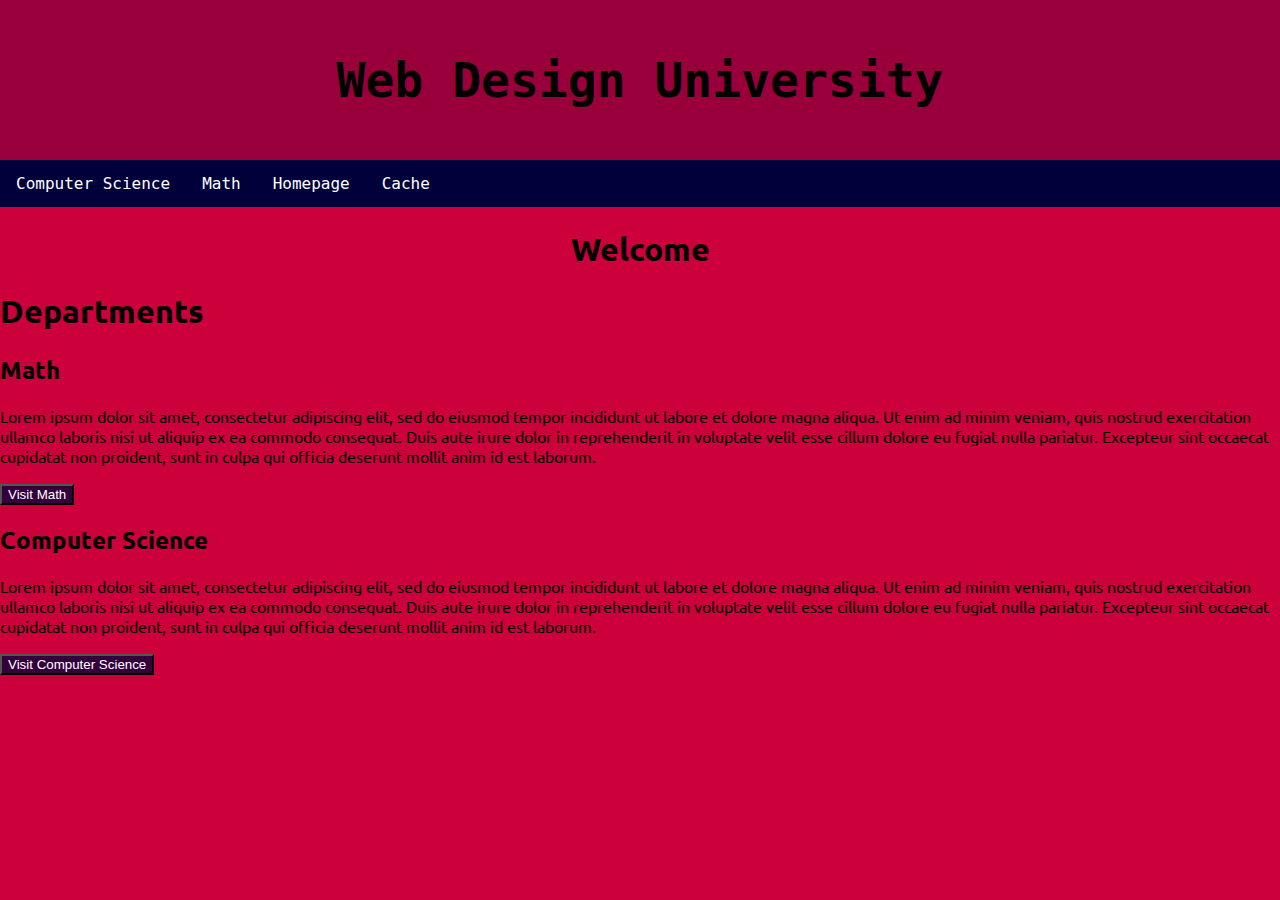
<file: q2/www/index.html>
<!DOCTYPE html>
<html lang="en" dir="ltr">
  <head>
    <meta charset="utf-8">
  <link rel="stylesheet" href="css/design.css">
      <link rel="stylesheet" href="css/styles.css">
    <title>Homepage</title>
    <link rel="icon" href="img/favicon.png">
    <script type="text/javascript" src="//downloads.mailchimp.com/js/signup-forms/popup/unique-methods/embed.js" data-dojo-config="usePlainJson: true, isDebug: false"></script>
    <script type="text/javascript">window.dojoRequire(["mojo/signup-forms/Loader"], function(L) { L.start({"baseUrl":"mc.us20.list-manage.com","uuid":"6e8ddc6bb0a297963fdf32835","lid":"e6f40e1cd6","uniqueMethods":true}) })</script>
  </head>

<body>
<div class="header">
  <h1>Web Design University</h1>
</div>
  <div class="navbar">
    <div class="dropdown">
      <button class="dropbtn">Computer Science</button>
      <div class="dropdown-content">
        <a href="computer_science/computer_science_overview.html">Overview</a>
        <a href="computer_science/machine_learning.html">Machine Learning</a>
        <a href="computer_science/web_design.html">Web Design</a>
      </div>
    </div>
    <div class="dropdown">
      <button class="dropbtn">Math
      </button>
      <div class="dropdown-content">
            <a href="math/math_overview.html">Overview</a>
        <a href="math/statistics.html">Statistics</a>
        <a href="math/calculus.html">Calculus</a>
      </div>
    </div>
    <a href="index.html">Homepage</a>
    <a href="cache.html">Cache</a>
  </div>
    <div class="cp202-a1-ubuntu">
  <h1 style="text-align:center;"> Welcome <br></h1>
  <h1>    Departments </h1>
  
    <h2> Math </h2>
    <p> Lorem ipsum dolor sit amet, consectetur adipiscing elit, sed do eiusmod tempor incididunt ut labore et dolore magna aliqua. Ut enim ad minim veniam,
        quis nostrud exercitation ullamco laboris nisi ut aliquip ex ea commodo consequat. Duis aute irure dolor in reprehenderit in voluptate velit esse cillum
        dolore eu fugiat nulla pariatur. Excepteur sint occaecat cupidatat non proident, sunt in culpa qui officia deserunt mollit anim id est laborum.
</p>
    <input class="button" type="button" value="Visit Math" onclick="window.location.href='math/math_overview.html'"/> <br>
        <h2> Computer Science </h2>
    <p> Lorem ipsum dolor sit amet, consectetur adipiscing elit, sed do eiusmod tempor incididunt ut labore et dolore magna aliqua. Ut enim ad minim veniam, quis
        nostrud exercitation ullamco laboris nisi ut aliquip ex ea commodo consequat. Duis aute irure dolor in reprehenderit in voluptate velit esse cillum dolore
        eu fugiat nulla pariatur. Excepteur sint occaecat cupidatat non proident, sunt in culpa qui officia deserunt mollit anim id est laborum.
</p>
    <input type="button" value="Visit Computer Science" onclick="window.location.href='computer_science/computer_science_overview.html'"style="background-color:#33003b; color:#FFFFFF;"/>

</div>

  </body>
</html>
</file>
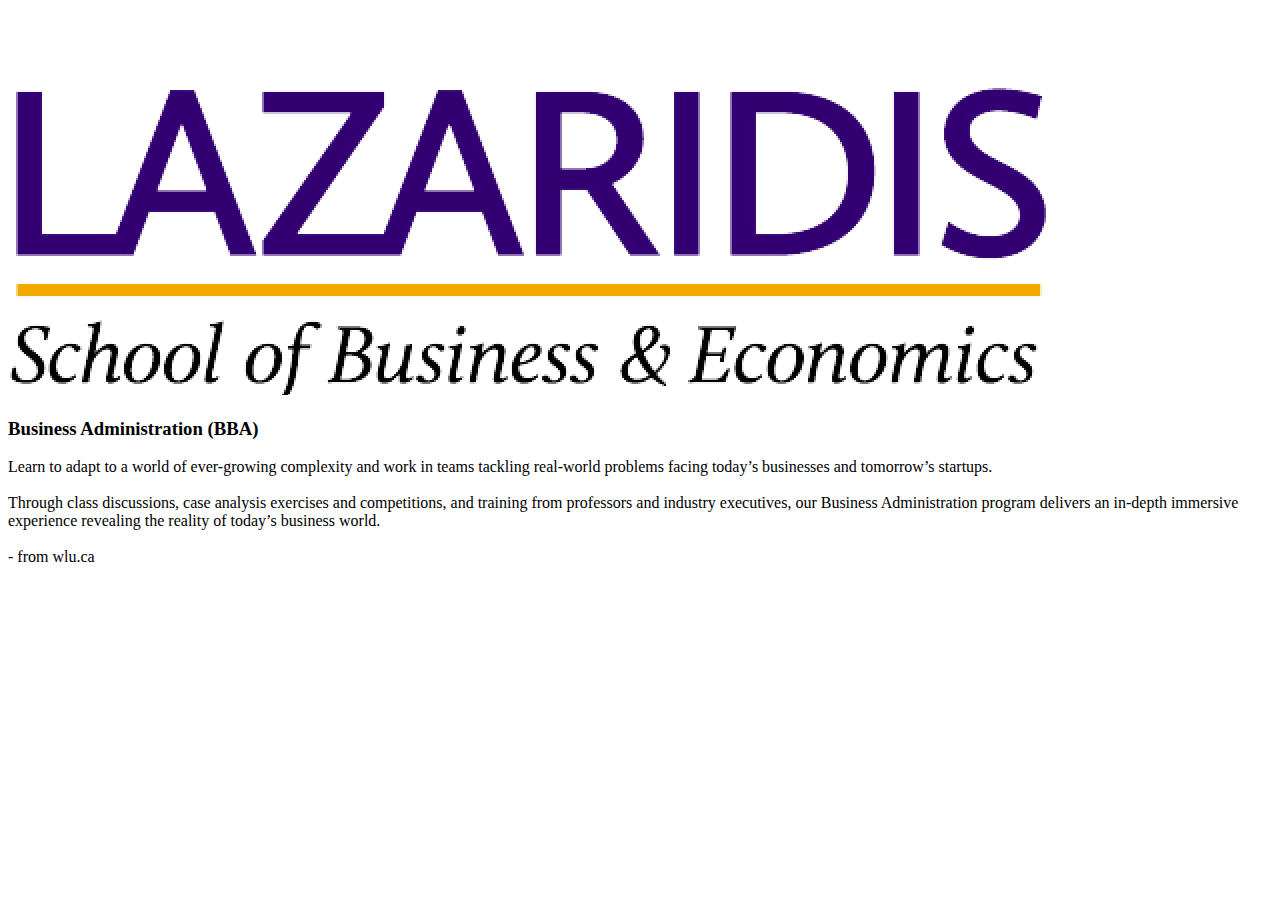
<file: q3/www/index.html>
<!doctype html>
<html>
<head>
	<meta charset="utf-8">
	<meta name="viewport" content="width=device-width, initial-scale=1.0, maximum-scale=1.0, user-scalable=no">
	<title>WLU - CP202</title>

	<link rel="stylesheet" href="http://wlu-cp202.appspot.com/reveal.js/css/reset.css">
	<link rel="stylesheet" href="http://wlu-cp202.appspot.com/reveal.js/css/reveal.css">
	<link rel="stylesheet" href="http://wlu-cp202.appspot.com/reveal.js/css/theme/moon.css">
	<link rel="stylesheet" href="http://wlu-cp202.appspot.com/css/mystyle.css">
	<link rel="stylesheet" href="http://maxcdn.bootstrapcdn.com/font-awesome/4.3.0/css/font-awesome.min.css">
</head>

<body>
	<div class="reveal">
		<div class="slides">
			<section data-background="white">
			     <img src="img/bba_logo.png" alt="Lazaridis Logo">
			</section>

			<section>
				<h3>Business Administration (BBA)</h3>
        <p> Learn to adapt to a world of ever-growing complexity and work in teams tackling real-world problems facing today’s businesses and tomorrow’s startups.
          <br> <br> Through class discussions, case analysis exercises and competitions, and training from professors and industry executives, our Business Administration program delivers an in-depth immersive experience revealing the reality of today’s business world.
          <br> <br> - from wlu.ca
        </p>
      </section>

			<section  data-background-video="videos/bba_movie.mp4">
			</section>
		</div>
	</div>

	<script src="http://wlu-cp202.appspot.com/reveal.js/js/reveal.js"></script>
	<script>
		// More info about config & dependencies:
		// - https://github.com/hakimel/reveal.js#configuration
		// - https://github.com/hakimel/reveal.js#dependencies
		Reveal.initialize({
			width: 1024,
			height: 768,
			// Factor of the display size that should remain empty around the content
			margin: 0.1,
			// Bounds for smallest/largest possible scale to apply to content
			minScale: 0.2,
			maxScale: 1.5,
			/*
							width: "100%",
							height: "100%",
							margin: 0,
							minScale: 1,
							maxScale: 1, */
			// Display presentation control arrows
			controls: true,
			// Help the user learn the controls by providing hints, for example by
			// bouncing the down arrow when they first encounter a vertical slide
			controlsTutorial: true,
			// Determines where controls appear, "edges" or "bottom-right"
			controlsLayout: 'bottom-right',
			// Visibility rule for backwards navigation arrows; "faded", "hidden"
			// or "visible"
			controlsBackArrows: 'faded',
			// Display a presentation progress bar
			progress: true,
			// Display the page number of the current slide
			slideNumber: false,
			// Add the current slide number to the URL hash so that reloading the
			// page/copying the URL will return you to the same slide
			hash: true,
			// Push each slide change to the browser history. Implies `hash: true`
			history: false,
			// Enable keyboard shortcuts for navigation
			keyboard: true,
			// Enable the slide overview mode
			overview: true,
			// Vertical centering of slides
			center: true,
			// Enables touch navigation on devices with touch input
			touch: true,
			// Loop the presentation
			loop: false,
			// Change the presentation direction to be RTL
			rtl: false,
			// See https://github.com/hakimel/reveal.js/#navigation-mode
			navigationMode: 'default',
			// Randomizes the order of slides each time the presentation loads
			shuffle: false,
			// Turns fragments on and off globally
			fragments: true,
			// Flags whether to include the current fragment in the URL,
			// so that reloading brings you to the same fragment position
			fragmentInURL: false,
			// Flags if the presentation is running in an embedded mode,
			// i.e. contained within a limited portion of the screen
			embedded: false,
			// Flags if we should show a help overlay when the questionmark
			// key is pressed
			help: true,
			// Flags if speaker notes should be visible to all viewers
			showNotes: false,
			// Global override for autoplaying embedded media (video/audio/iframe)
			// - null: Media will only autoplay if data-autoplay is present
			// - true: All media will autoplay, regardless of individual setting
			// - false: No media will autoplay, regardless of individual setting
			autoPlayMedia: null,
			// Global override for preloading lazy-loaded iframes
			// - null: Iframes with data-src AND data-preload will be loaded when within
			//   the viewDistance, iframes with only data-src will be loaded when visible
			// - true: All iframes with data-src will be loaded when within the viewDistance
			// - false: All iframes with data-src will be loaded only when visible
			preloadIframes: null,
			// Number of milliseconds between automatically proceeding to the
			// next slide, disabled when set to 0, this value can be overwritten
			// by using a data-autoslide attribute on your slides
			autoSlide: 0,
			// Stop auto-sliding after user input
			autoSlideStoppable: true,
			// Use this method for navigation when auto-sliding
			autoSlideMethod: Reveal.navigateNext,
			// Specify the average time in seconds that you think you will spend
			// presenting each slide. This is used to show a pacing timer in the
			// speaker view
			defaultTiming: 120,
			// Enable slide navigation via mouse wheel
			mouseWheel: false,
			// Hide cursor if inactive
			hideInactiveCursor: true,
			// Time before the cursor is hidden (in ms)
			hideCursorTime: 5000,
			// Hides the address bar on mobile devices
			hideAddressBar: true,
			// Opens links in an iframe preview overlay
			// Add `data-preview-link` and `data-preview-link="false"` to customise each link
			// individually
			previewLinks: false,
			// Transition style
			transition: 'slide', // none/fade/slide/convex/concave/zoom
			// Transition speed
			transitionSpeed: 'slow', // default/fast/slow
			// Transition style for full page slide backgrounds
			backgroundTransition: 'fade', // none/fade/slide/convex/concave/zoom
			// Number of slides away from the current that are visible
			viewDistance: 3,
			// Parallax background image
			parallaxBackgroundImage: '', // 'https://s3.amazonaws.com/hakim-static/reveal-js/reveal-parallax-1.jpg',
			// Parallax background size
			parallaxBackgroundSize: '', // '2100px 900px',
			// Number of pixels to move the parallax background per slide
			// - Calculated automatically unless specified
			// - Set to 0 to disable movement along an axis
			parallaxBackgroundHorizontal: 400,
			parallaxBackgroundVertical: null,
			// The display mode that will be used to show slides
			display: 'block',
			dependencies: [{
					// src: 'http://wlu-cp202.appspot.com/reveal.js/plugin/markdown/marked.js' // uncomment for bonus
				},
				{
					// src: 'http://wlu-cp202.appspot.com/reveal.js/plugin/markdown/markdown.js' // uncomment for bonus
				},
				{
					src: 'http://wlu-cp202.appspot.com/reveal.js/plugin/notes/notes.js',
					async: true
				},
				{
					src: 'http://wlu-cp202.appspot.com/reveal.js/plugin/highlight/highlight.js',
					async: true
				}
			]
		});
	</script>
</body>

</html>
</file>
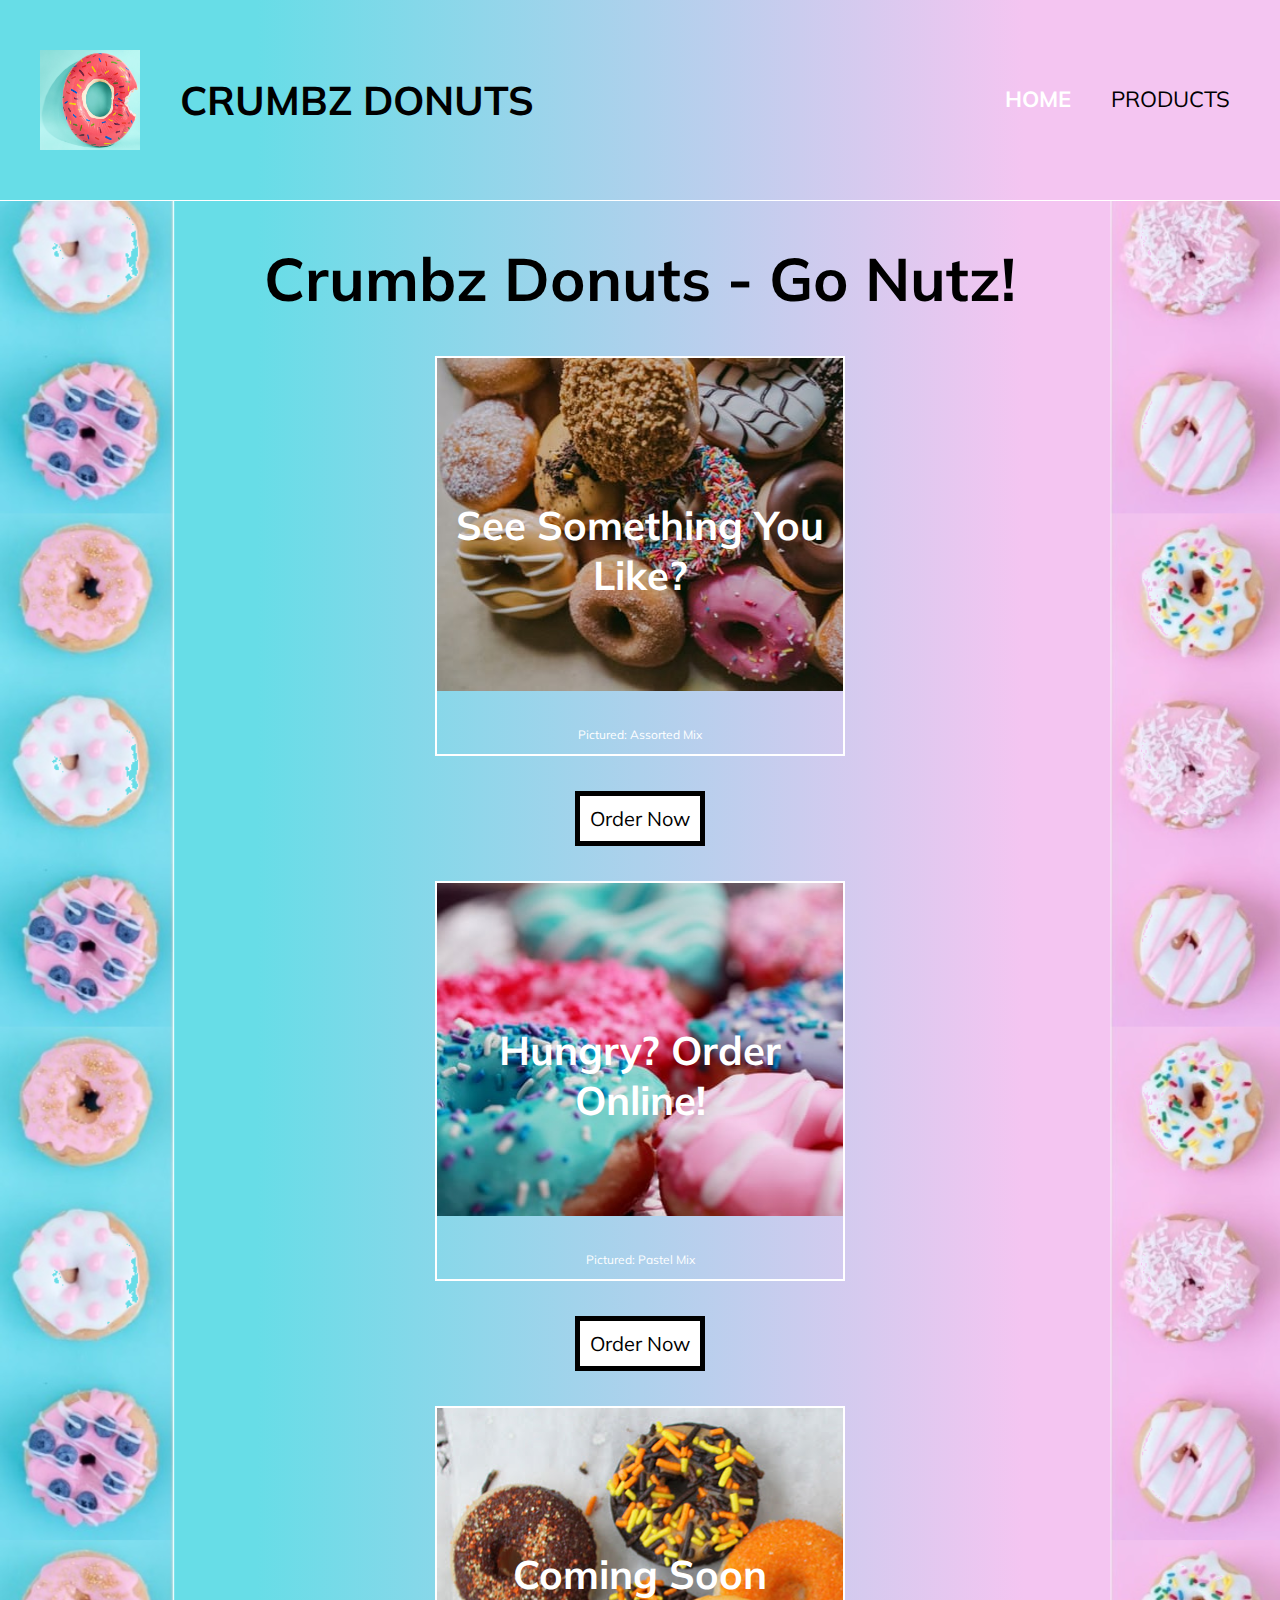
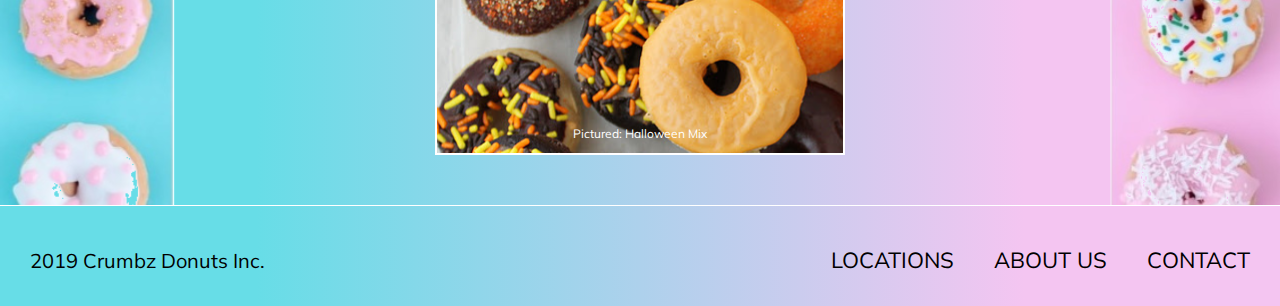
<file: q4/www/index.html>
<!DOCTYPE html>
<html lang="en" dir="ltr">
  <head>
    <link href="https://fonts.googleapis.com/css?family=Muli:400,700&display=swap" rel="stylesheet">
    <meta charset="utf-8">
    <meta name="viewport" content="width=device-width, initial-scale=1.0">
    <title>Crumbz Donuts | Go Nutz!</title>
    <link rel="stylesheet" href="css/design.css">
    <link rel="icon" href="img/logo.jpg">
  </head>
  <body>

    <header>
      <div class="container">
        <div>
          <img class="logo" src="img/logo.jpg" alt="Logo">
          <h1 class="crumbz">Crumbz Donuts</h1>
        </div>
        <nav>
          <ul class="container">
            <li class="active"><a href="index.html">Home</a></li>
            <li><a href="products/index.html">Products</a></li>
          </ul>
        </nav>
      </div>
    </header>

    <section class="title">
      <h1> Crumbz Donuts - Go Nutz! </h1>
    </section>

    <section class="showcase">
      <div class="container-one">
        <h1> See Something You Like? </h1>
        <p>Pictured: Assorted Mix</p>
      </div>
      <div class="buy-button">
          <a class=".button" href="products/index.html">Order Now</a>
      </div>
      <div class="container-two">
        <h1>Hungry? Order Online!</h1>
        <p>Pictured: Pastel Mix</p>
      </div>
      <div class="buy-button">
          <a class=".button" href="products/index.html">Order Now</a>
      </div>
      <div class="container-three">
        <h1>Coming Soon</h1>
        <p>Pictured: Halloween Mix</p>
      </div>
    </section>

    <footer>
      <p>2019 Crumbz Donuts Inc.</p>
      <ul>
        <li><a href="temporary/index.html">Contact</a></li>
        <li><a href="temporary/index.html">About Us</a></li>
        <li><a href="temporary/index.html">Locations</a></li>
      </ul>
    </footer>

  </body>
</html>
</file>
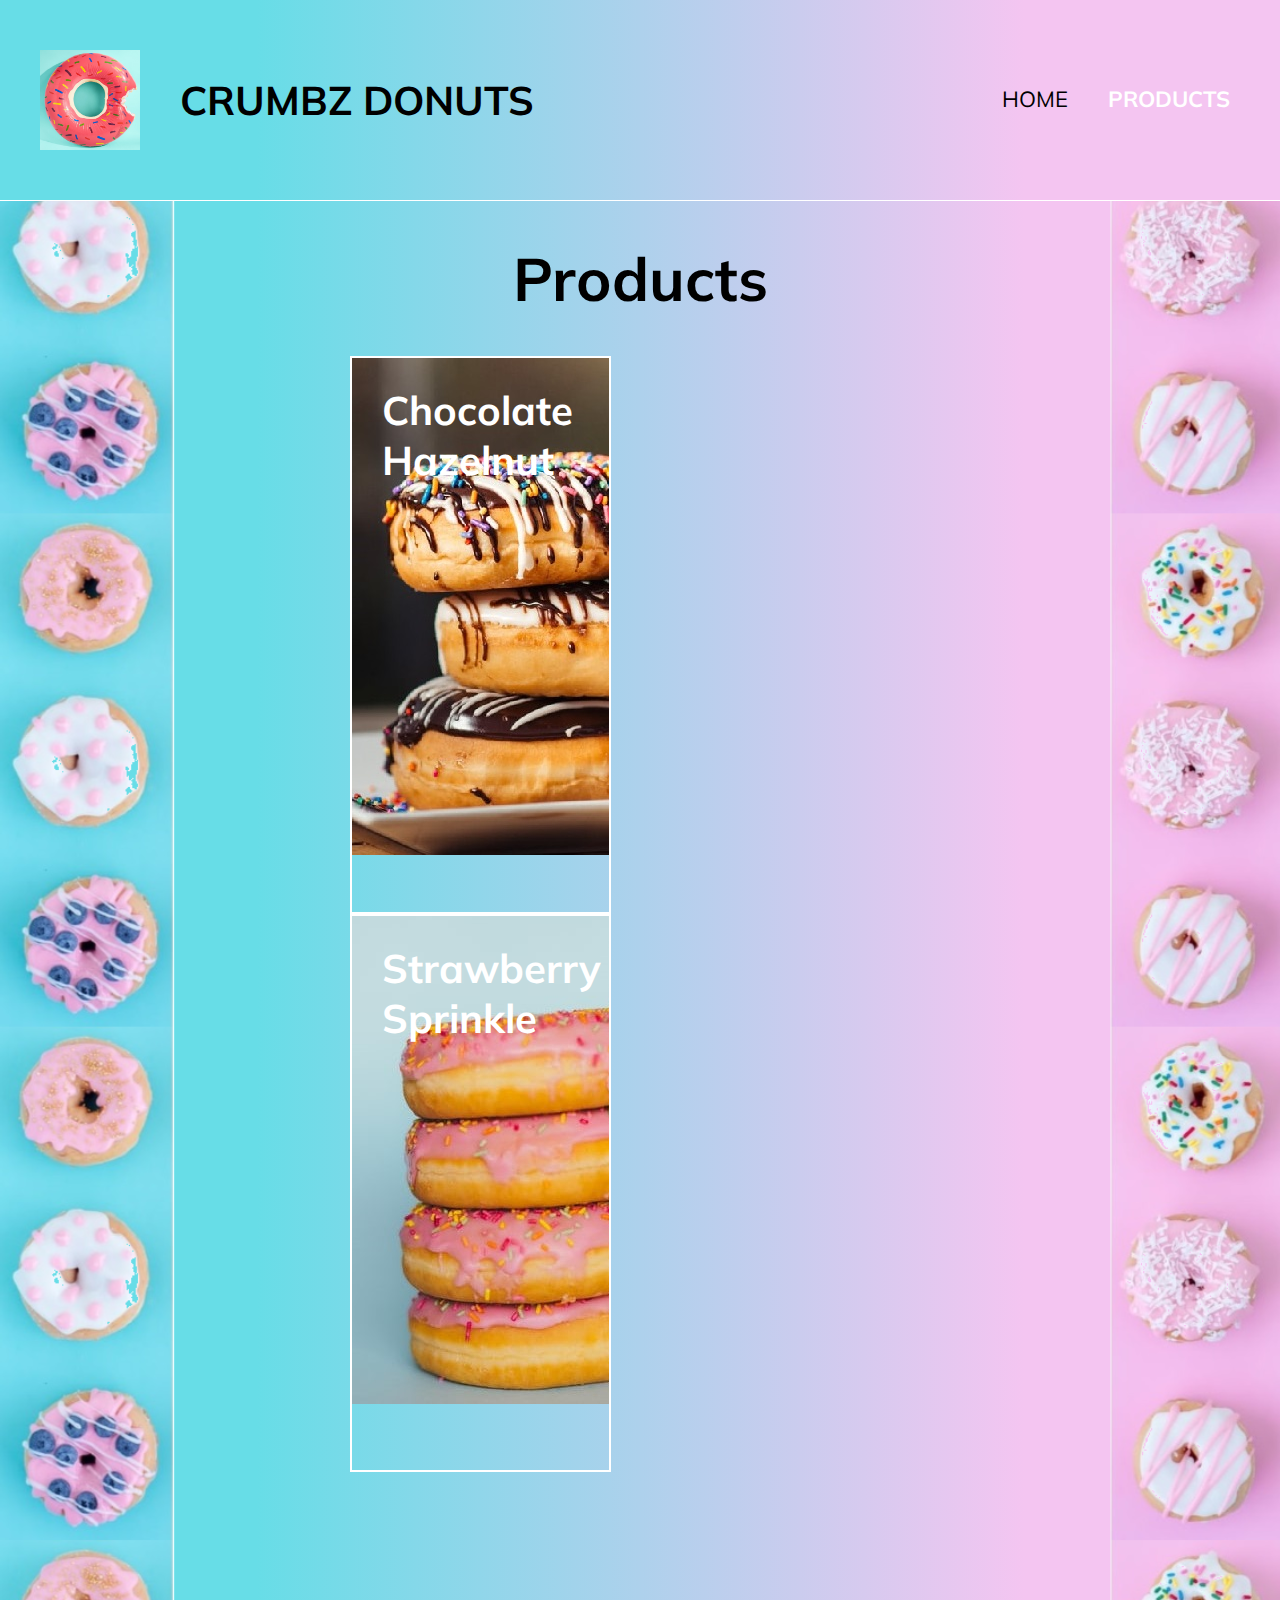
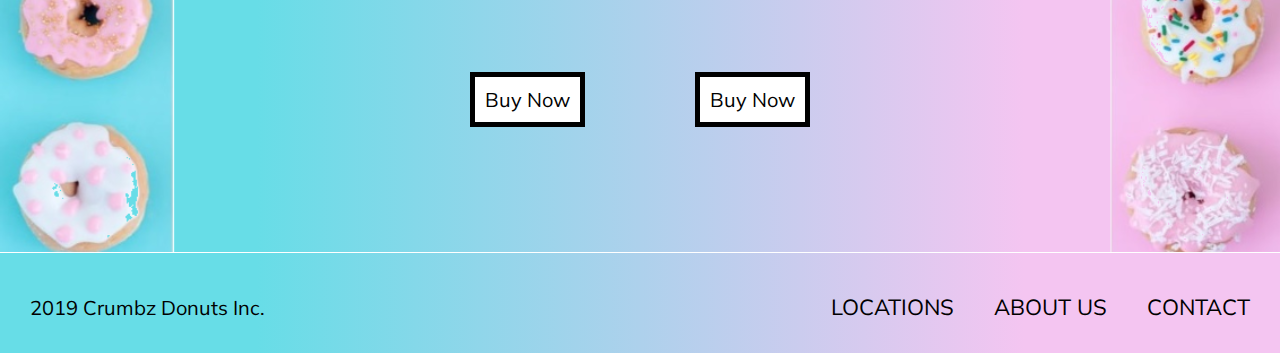
<file: q4/www/products/index.html>
<!DOCTYPE html>
<html lang="en" dir="ltr">
  <head>
    <link href="https://fonts.googleapis.com/css?family=Muli:400,700&display=swap" rel="stylesheet">
    <meta charset="utf-8">
    <meta name="viewport" content="width=device-width, initial-scale=1.0">
    <title>Crumbz Donuts | Products</title>
    <link rel="stylesheet" href="../css/design.css">
    <link rel="icon" href="img/logo.jpg">
  </head>
  <body>

    <header>
      <div class="container">
        <div>
          <img class="logo" src="img/logo.jpg" alt="Logo">
          <h1 class="crumbz">Crumbz Donuts</h1>
        </div>
        <nav>
          <ul>
            <li><a href="../index.html">Home</a></li>
            <li class="active"><a href="index.html">Products</a></li>
          </ul>
        </nav>
      </div>
    </header>

    <section class="title">
      <h1> Products </h1>
    </section>

    <section class="products">
      <div class="product-box-chocolate">
        <h1>Chocolate Hazelnut</h1>
      </div>
      <div class="product-box-strawberry">
        <h1>Strawberry Sprinkle</h1>
      </div>
    </section>

  <section class="buttons">
    <div class="buy-button">
        <a class="strawberry-button" href="strawberry/index.html">Buy Now</a>
    </div>
    <div class="buy-button">
        <a class="chocolate-button" href="chocolate/index.html">Buy Now</a>
    </div>
  </section>

    <footer class="product-foot">
      <p>2019 Crumbz Donuts Inc.</p>
      <ul>
        <li><a href="../temporary/index.html">Contact</a></li>
        <li><a href="../temporary/index.html">About Us</a></li>
        <li><a href="../temporary/index.html">Locations</a></li>
      </ul>
    </footer>

  </body>
</html>
</file>
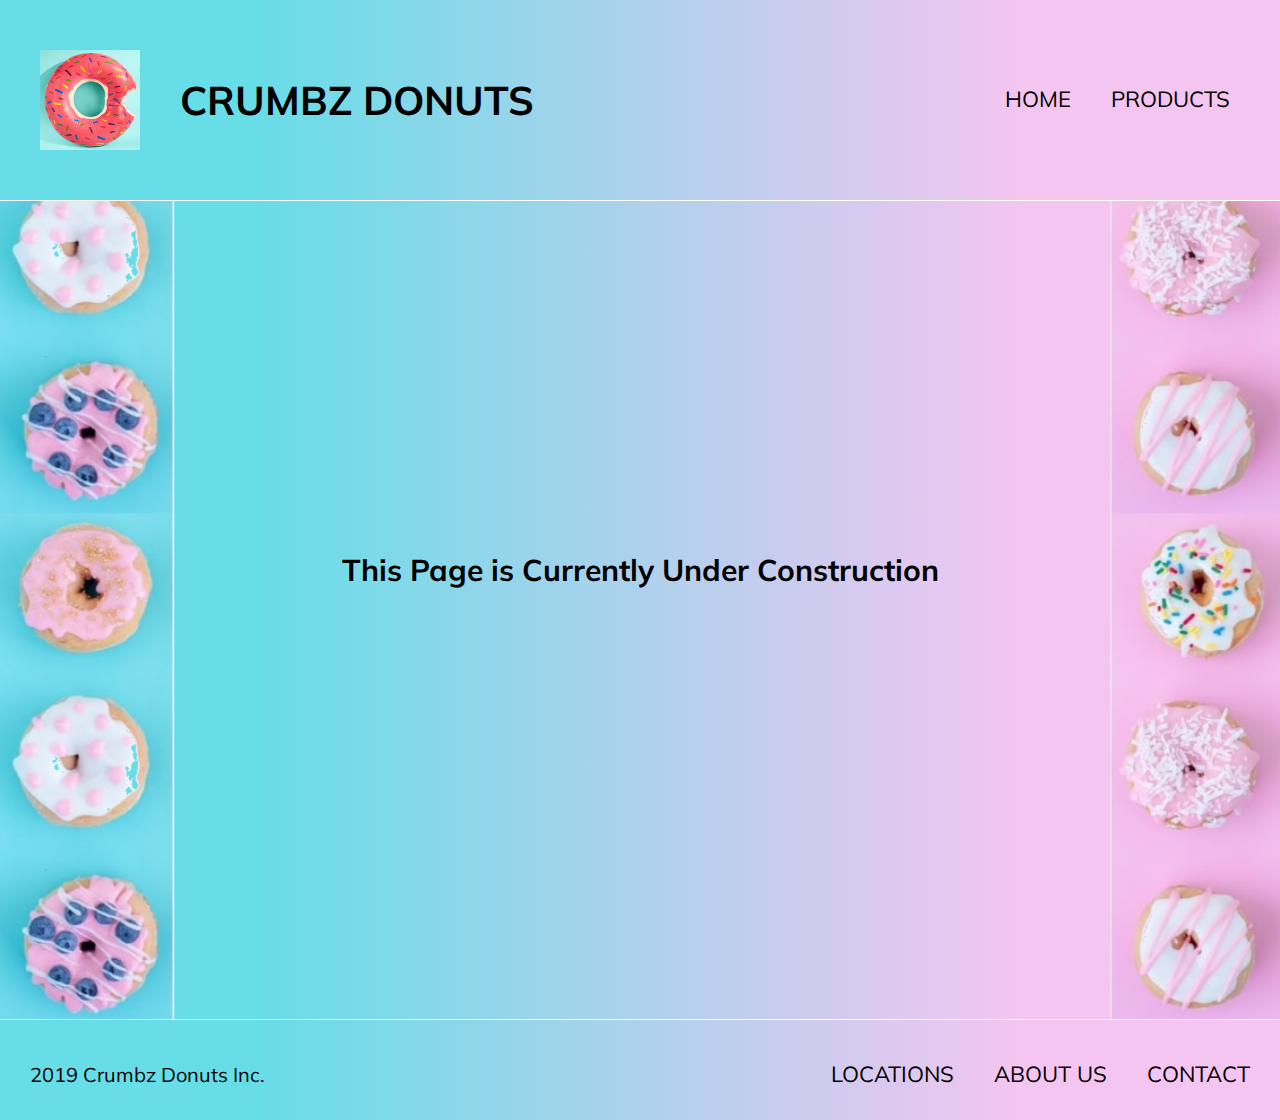
<file: q4/www/temporary/index.html>
<!DOCTYPE html>
<html lang="en" dir="ltr">
  <head>
    <link href="https://fonts.googleapis.com/css?family=Muli:400,700&display=swap" rel="stylesheet">
    <meta charset="utf-8">
    <meta name="viewport" content="width=device-width, initial-scale=1.0">
    <title>Crumbz Donuts | Under Construction</title>
    <link rel="stylesheet" href="../css/design.css">
    <link rel="icon" href="img/logo.jpg">
  </head>
  <body>

    <header>
      <div class="container">
        <div>
          <img class="logo" src="img/logo.jpg" alt="Logo">
          <h1 class="crumbz">Crumbz Donuts </h1>
        </div>
        <nav>
          <ul>
            <li><a href="../index.html">Home</a></li>
            <li><a href="../products/index.html">Products</a></li>
          </ul>
        </nav>
      </div>
    </header>

    <section class="under-construction">
      <h1 class="title"> This Page is Currently Under Construction </h1>
    </section>


    <footer class="temporary-foot">
      <p>2019 Crumbz Donuts Inc.</p>
      <ul>
        <li><a href="index.html">Contact</a></li>
        <li><a href="index.html">About Us</a></li>
        <li><a href="index.html">Locations</a></li>
      </ul>
    </footer>

  </body>
</html>
</file>
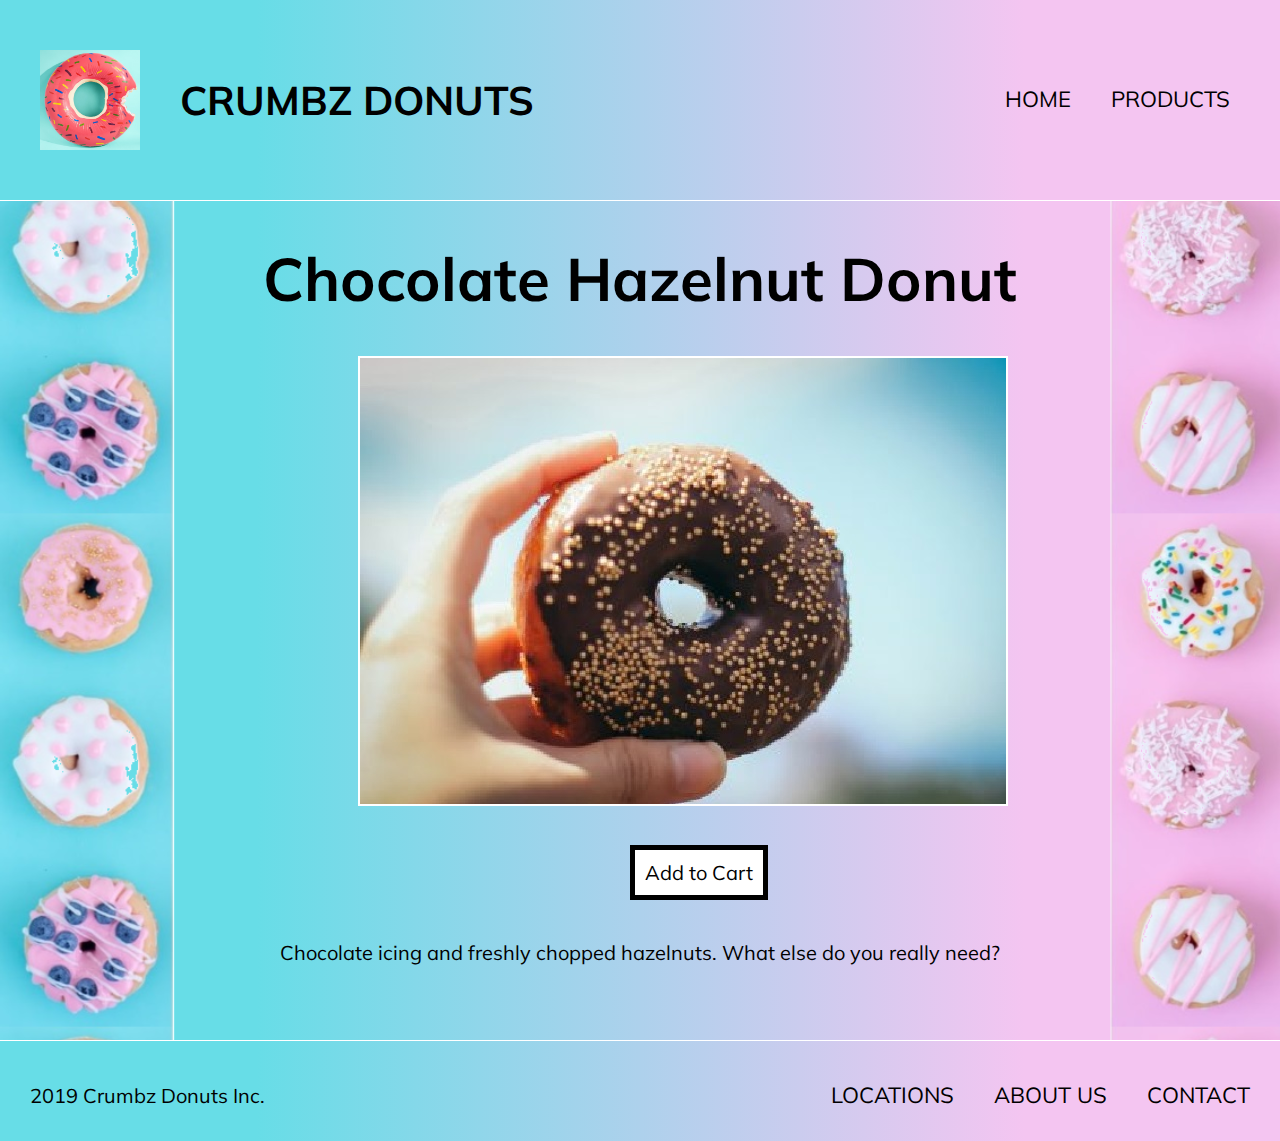
<file: q4/www/products/chocolate/index.html>
<!DOCTYPE html>
<html lang="en" dir="ltr">
  <head>
    <link href="https://fonts.googleapis.com/css?family=Muli:400,700&display=swap" rel="stylesheet">
    <meta charset="utf-8">
    <meta name="viewport" content="width=device-width, initial-scale=1.0">
    <title>Crumbz Donuts | Chocolate</title>
    <link rel="stylesheet" href="../../css/design.css">
    <link rel="icon" href="img/logo.jpg">
  </head>
  <body>


    <header>
      <div class="container">
        <div>
          <img class="logo" src="img/logo.jpg" alt="Logo">
          <h1 class="crumbz">Crumbz Donuts</h1>
        </div>
        <nav>
          <ul>
            <li><a href="../../index.html">Home</a></li>
            <li><a href="../index.html">Products</a></li>
          </ul>
        </nav>
      </div>
    </header>

    <section class="title">
      <h1>  Chocolate Hazelnut Donut </h1>
    </section>

    <section>
      <div class="chocolate-order">
      </div>
      <div class="chocolate-add">
          <a class="chocolate-buy-now" href="index.html">Add to Cart</a>
      </div>
    </section>

    <section class="description">
      <p> Chocolate icing and freshly chopped hazelnuts. What else do you really need? </p>
    </section>

    <footer class="chocolate-foot">
      <p>2019 Crumbz Donuts Inc.</p>
      <ul>
        <li><a href="../../temporary/index.html">Contact</a></li>
        <li><a href="../../temporary/index.html">About Us</a></li>
        <li><a href="../../temporary/index.html">Locations</a></li>
      </ul>
    </footer>

  </body>
</html>
</file>
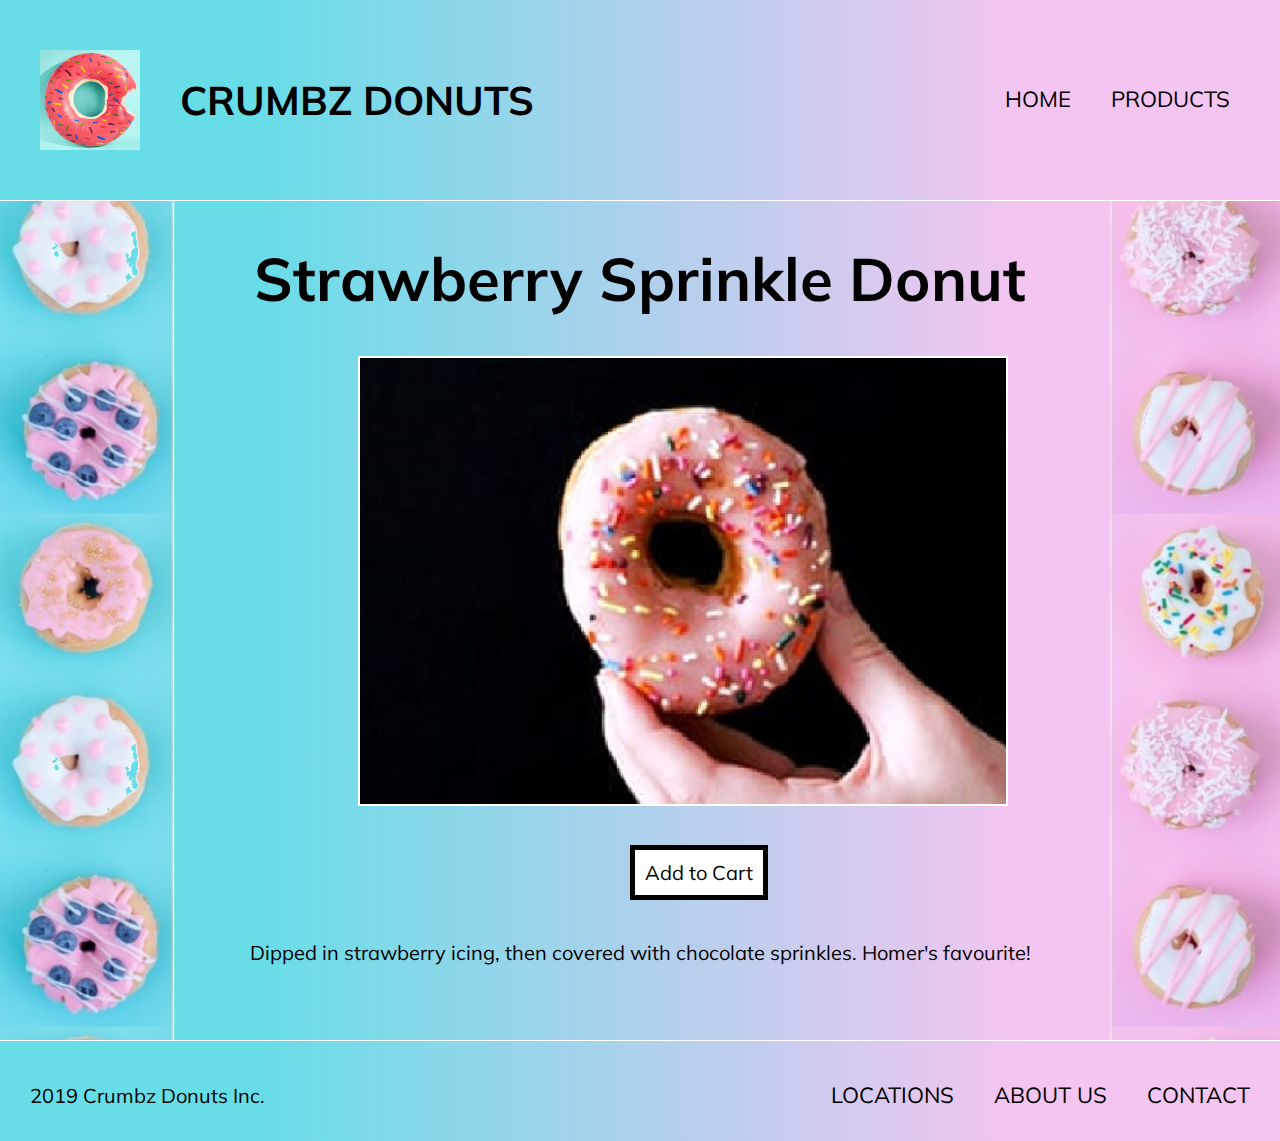
<file: q4/www/products/strawberry/index.html>
<!DOCTYPE html>
<html lang="en" dir="ltr">
  <head>
    <link href="https://fonts.googleapis.com/css?family=Muli:400,700&display=swap" rel="stylesheet">
    <meta charset="utf-8">
    <meta name="viewport" content="width=device-width, initial-scale=1.0">
    <title>Crumbz Donuts | Strawberry </title>
    <link rel="stylesheet" href="../../css/design.css">
    <link rel="icon" href="img/logo.jpg">
  </head>
  <body>

    <header>
      <div class="container">
        <div>
          <img class="logo" src="img/logo.jpg" alt="Logo">
          <h1 class="crumbz">Crumbz Donuts</h1>
        </div>
        <nav>
          <ul>
            <li><a href="../../index.html">Home</a></li>
            <li><a href="../index.html">Products</a></li>
          </ul>
        </nav>
      </div>
    </header>

    <section class="title">
      <h1>  Strawberry Sprinkle Donut </h1>
    </section>

    <section>
      <div class="strawberry-order">
      </div>
      <div class="strawberry-add">
          <a class="strawberry-buy-now" href="index.html">Add to Cart</a>
      </div>
    </section>

    <section class="description">
      <p> Dipped in strawberry icing, then covered with chocolate sprinkles. Homer's favourite! </p>
    </section>




    <footer class="strawberry-foot">
      <p>2019 Crumbz Donuts Inc.</p>
      <ul>
        <li><a href="../../temporary/index.html">Contact</a></li>
        <li><a href="../../temporary/index.html">About Us</a></li>
        <li><a href="../../temporary/index.html">Locations</a></li>
      </ul>
    </footer>

  </body>
</html>
</file>
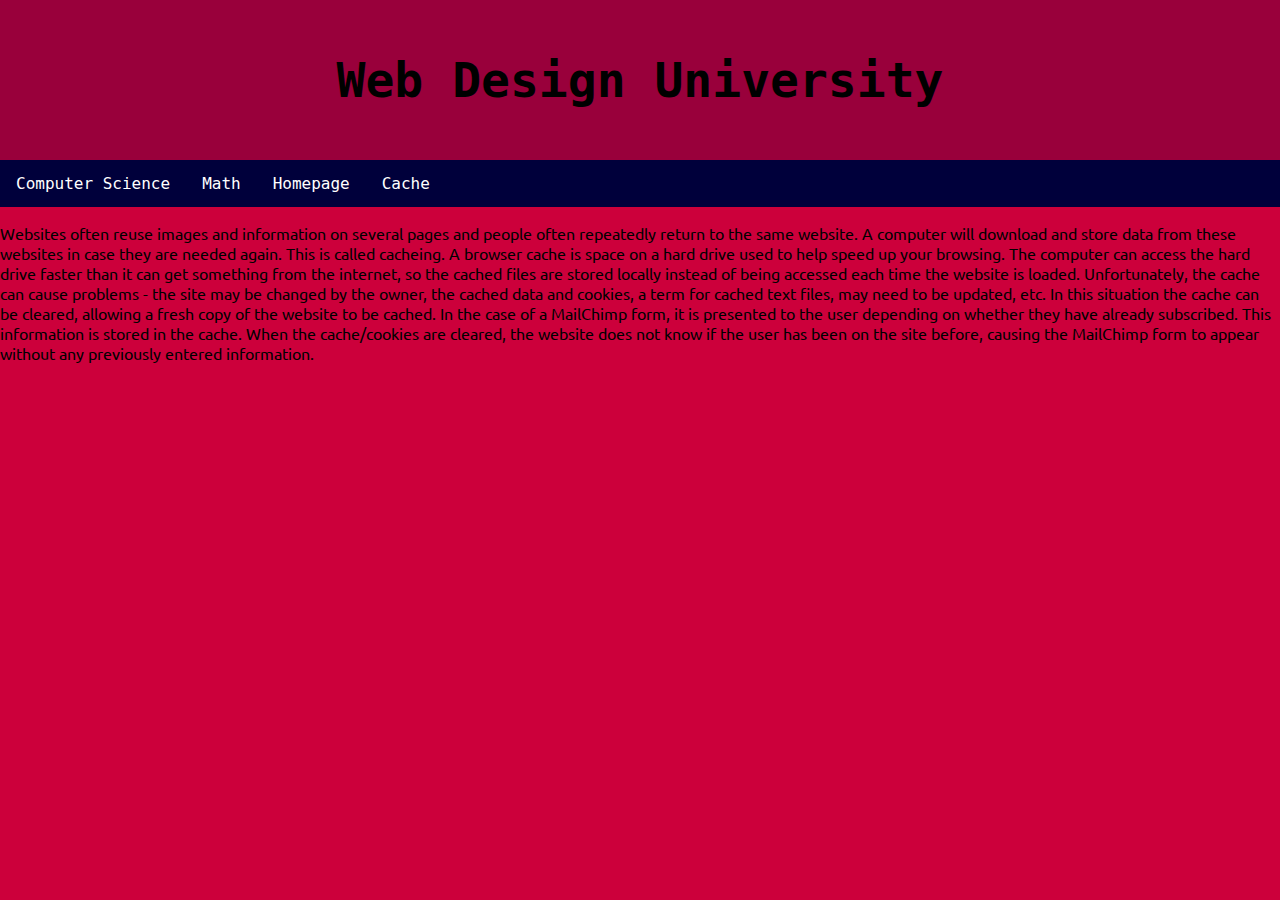
<file: q2/www/cache.html>
<!DOCTYPE html>
<html lang="en" dir="ltr">
  <head>
    <meta charset="utf-8">
    <link rel="stylesheet" href="css/design.css">
        <link rel="stylesheet" href="css/styles.css">
    <title>Cache</title>
  </head>
  <body>
    <div class="header">
      <h1>Web Design University</h1>
    </div>
      <div class="navbar">
        <div class="dropdown">
          <button class="dropbtn">Computer Science</button>
          <div class="dropdown-content">
            <a href="computer_science/computer_science_overview.html">Overview</a>
            <a href="computer_science/machine_learning.html">Machine Learning</a>
            <a href="computer_science/web_design.html">Web Design</a>
          </div>
        </div>
        <div class="dropdown">
          <button class="dropbtn">Math
          </button>
          <div class="dropdown-content">
                <a href="math/math_overview.html">Overview</a>
            <a href="math/statistics.html">Statistics</a>
            <a href="math/calculus.html">Calculus</a>
          </div>
        </div>
        <a href="index.html">Homepage</a>
        <a href="cache.html">Cache</a>
      </div>
  <div class="cp202-a1-ubuntu">
      <p> Websites often reuse images and information on several pages and people often repeatedly return to the same website.
          A computer will download and store data from these websites in case they are needed again. This is called cacheing.
          A browser cache is space on a hard drive used to help speed up your browsing.
          The computer can access the hard drive faster than it can get something from the internet, so the cached files are
          stored locally instead of being accessed each time the website is loaded.
          Unfortunately, the cache can cause problems - the site may be changed by the owner,
          the cached data and cookies, a term for cached text files, may need to be updated, etc.
          In this situation the cache can be cleared, allowing a fresh copy of the website to be cached.
          In the case of a MailChimp form, it is presented to the user depending on whether they have already subscribed.
          This information is stored in the cache. When the cache/cookies are cleared, the website does not know if the user has been on
          the site before, causing the MailChimp form to appear without any previously entered information.
      </p>
    </div>
  </body>
</html>
</file>
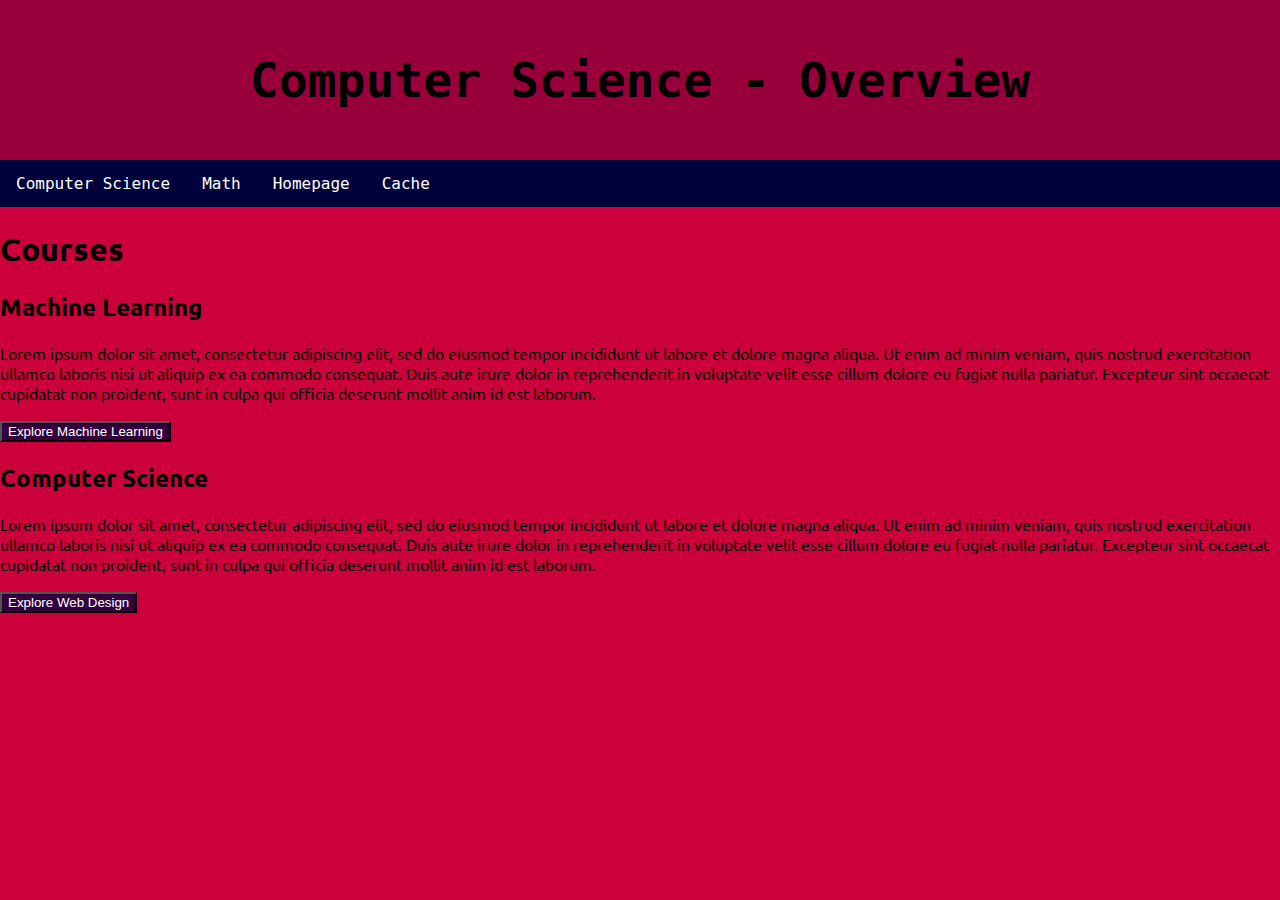
<file: q2/www/computer_science/computer_science_overview.html>
<!DOCTYPE html>
<html lang="en" dir="ltr">
  <head>
    <meta charset="utf-8">
      <link rel="stylesheet" href="css/computer_science_design.css">
      <link rel="stylesheet" href="css/computer_science_styles.css">
      <link rel="icon" href="img/favicon.png">
    <title></title>
  </head>
  <bodY>

    <div class="header">
      <h1>Computer Science - Overview</h1>
    </div>

    <div class="navbar">
      <div class="dropdown">
        <button class="dropbtn">Computer Science
        </button>
        <div class="dropdown-content">
          <a href="computer_science_overview.html">Overview</a>
          <a href="machine_learning.html">Machine Learning</a>
          <a href="web_design.html">Web Design</a>
        </div>
      </div>
      <div class="dropdown">
        <button class="dropbtn">Math
        </button>
        <div class="dropdown-content">
              <a href="../math/math_overview.html">Overview</a>
          <a href="../math/statistics.html">Statistics</a>
          <a href="../math/calculus.html">Calculus</a>
        </div>
      </div>
      <a href="../index.html">Homepage</a>
      <a href="../cache.html">Cache</a>
    </div>
    </body>

    <div class="cp202-a1-ubuntu">
<h1> Courses </h1>
  <form>
    <h2> Machine Learning </h2>
    <p> Lorem ipsum dolor sit amet, consectetur adipiscing elit, sed do eiusmod tempor incididunt ut labore et dolore magna aliqua. Ut enim ad minim veniam, quis nostrud exercitation ullamco laboris nisi ut aliquip ex ea commodo consequat. Duis aute irure dolor in reprehenderit in voluptate velit esse cillum dolore eu fugiat nulla pariatur. Excepteur sint occaecat cupidatat non proident, sunt in culpa qui officia deserunt mollit anim id est laborum.
</p>
    <input class="button" type="button" value="Explore Machine Learning" onclick="window.location.href='machine_learning.html'" /> <br>
        <h2> Computer Science </h2>
    <p> Lorem ipsum dolor sit amet, consectetur adipiscing elit, sed do eiusmod tempor incididunt ut labore et dolore magna aliqua. Ut enim ad minim veniam, quis nostrud exercitation ullamco laboris nisi ut aliquip ex ea commodo consequat. Duis aute irure dolor in reprehenderit in voluptate velit esse cillum dolore eu fugiat nulla pariatur. Excepteur sint occaecat cupidatat non proident, sunt in culpa qui officia deserunt mollit anim id est laborum.
</p>
<input class="button" type="button" value="Explore Web Design" onclick="window.location.href='web_design.html'" />

  </form>
</div>

</html>
</file>
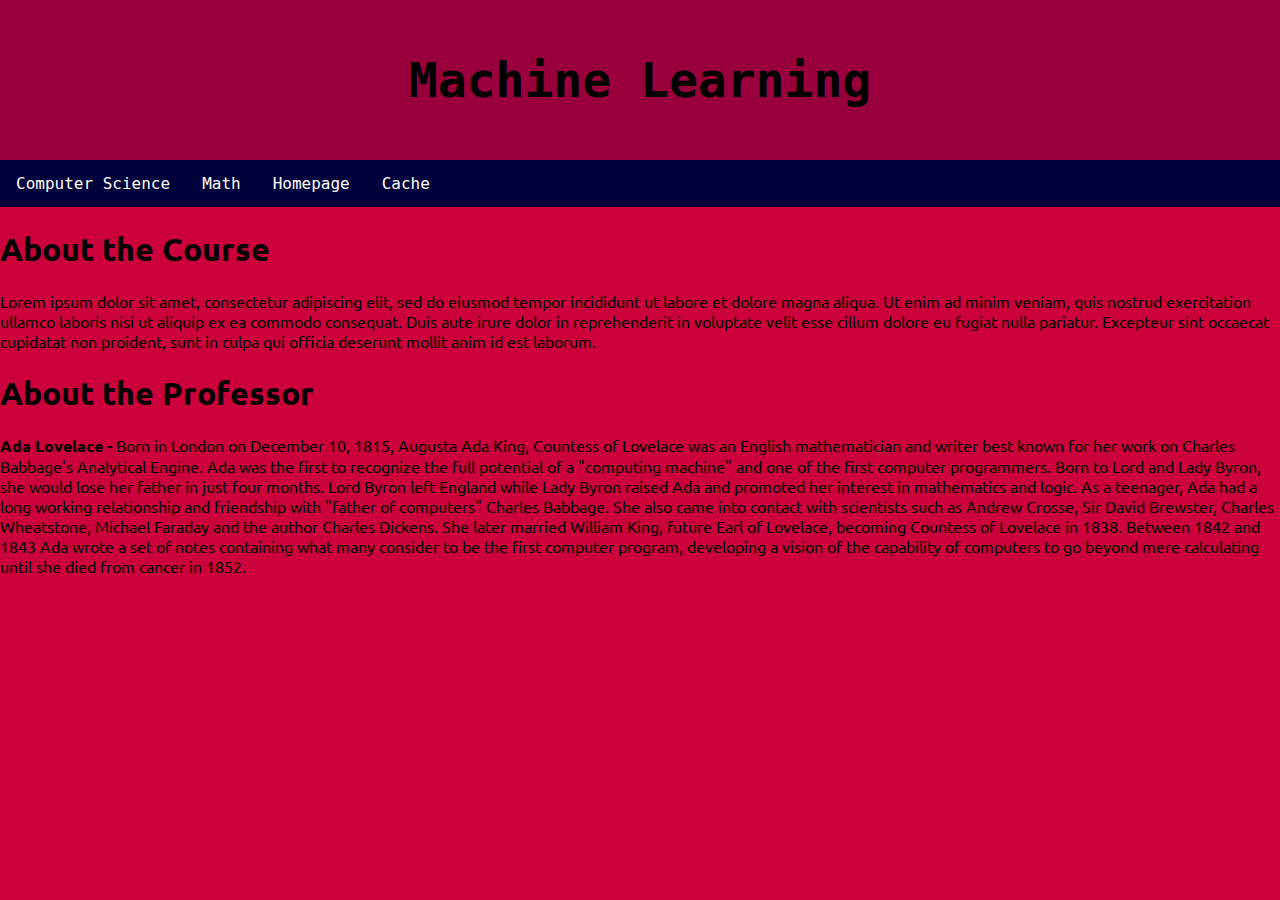
<file: q2/www/computer_science/machine_learning.html>
<!DOCTYPE html>
<html lang="en" dir="ltr">
  <head>
    <meta charset="utf-8">
      <link rel="stylesheet" href="css/computer_science_design.css">
      <link rel="stylesheet" href="css/computer_science_styles.css">
          <link rel="icon" href="img/favicon.png">
    <title></title>
  </head>
  <body>

    <div class="header">
      <h1>Machine Learning</h1>
    </div>

    <div class="navbar">
      <div class="dropdown">
        <button class="dropbtn">Computer Science</button>
        <div class="dropdown-content">
          <a href="computer_science_overview.html">Overview</a>
          <a href="machine_learning.html">Machine Learning</a>
          <a href="web_design.html">Web Design</a>
        </div>
      </div>
      <div class="dropdown">
        <button class="dropbtn">Math
        </button>
        <div class="dropdown-content">
              <a href="../math/math_overview.html">Overview</a>
          <a href="../math/statistics.html">Statistics</a>
          <a href="../math/calculus.html">Calculus</a>
        </div>
      </div>
      <a href="../index.html">Homepage</a>
      <a href="../cache.html">Cache</a>
    </div>

    <div class="cp202-a1-ubuntu">
      <h1>About the Course <br> </h1>
      <p>
        <p>
          Lorem ipsum dolor sit amet, consectetur adipiscing elit, sed do eiusmod tempor incididunt ut labore et dolore magna aliqua. Ut enim ad minim veniam, quis
          nostrud exercitation ullamco laboris nisi ut aliquip ex ea commodo consequat. Duis aute irure dolor in reprehenderit in voluptate velit esse cillum dolore
          eu fugiat nulla pariatur. Excepteur sint occaecat cupidatat non proident, sunt in culpa qui officia deserunt mollit anim id est laborum.
      </p>
        </p>

      <h1>About the Professor <br> </h1>
        <p>
          <strong> Ada Lovelace -  </strong>
          Born in London on December 10, 1815, Augusta Ada King, Countess of Lovelace was an English mathematician and writer best known for her work on Charles Babbage's Analytical Engine. Ada was the first to recognize the full potential of a "computing machine" and one of the first computer programmers. Born to Lord and Lady Byron, she would lose her father in just four months. Lord Byron left England while Lady Byron raised Ada and promoted her interest in mathematics and logic. As a teenager, Ada had a long working relationship and friendship with "father of computers" Charles Babbage. She also came into contact with scientists such as Andrew Crosse, Sir David Brewster, Charles Wheatstone, Michael Faraday and the author Charles Dickens. She later married William King, future Earl of Lovelace, becoming Countess of Lovelace in 1838. Between 1842 and 1843 Ada wrote a set of notes containing what many consider to be the first computer program, developing a vision of the capability of computers to go beyond mere calculating until she died from cancer in 1852.
        </p>
    </div>

  </body>
</html>
</file>
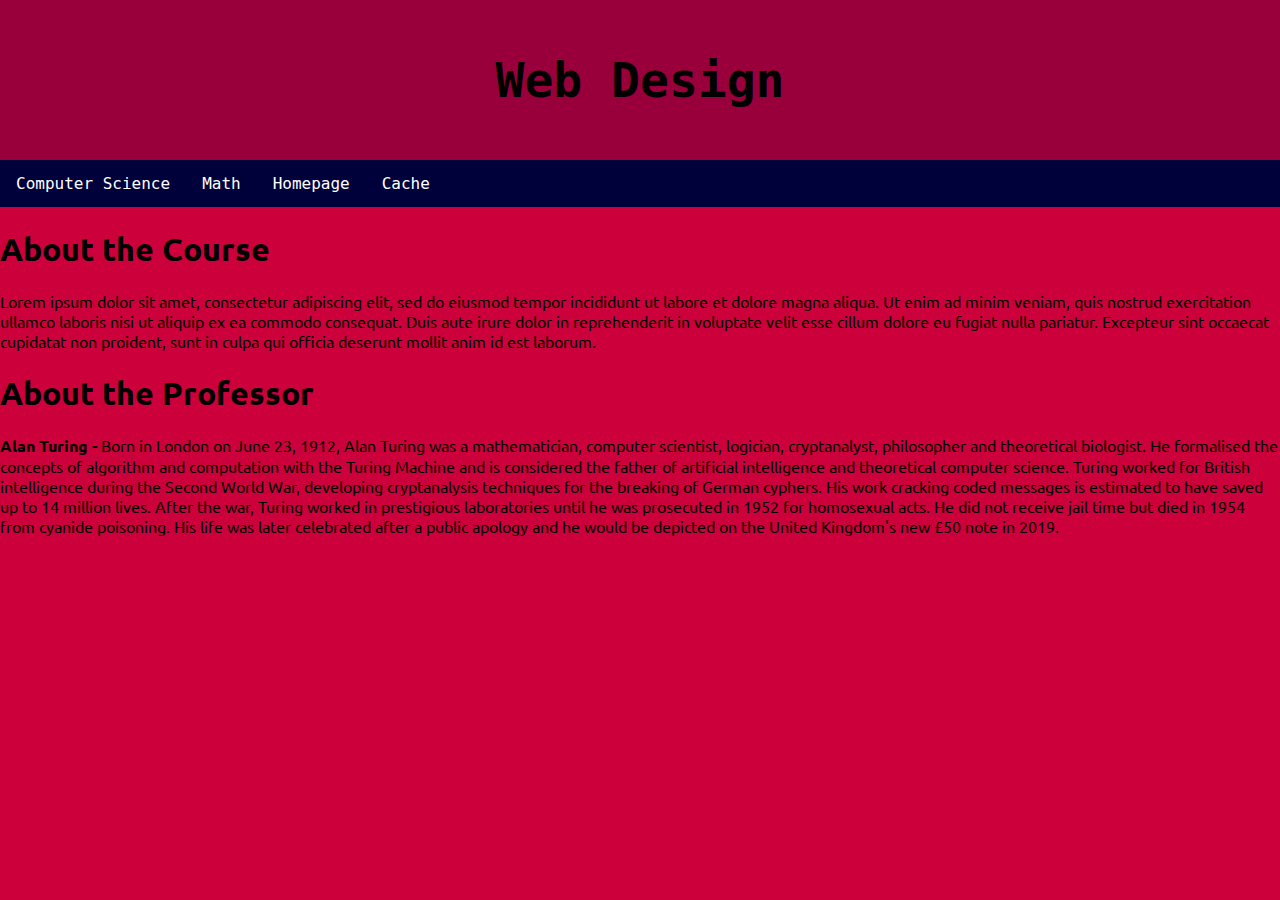
<file: q2/www/computer_science/web_design.html>
<!DOCTYPE html>
<html lang="en" dir="ltr">
  <head>
    <meta charset="utf-8">
        <link rel="stylesheet" href="css/computer_science_design.css">
      <link rel="stylesheet" href="css/computer_science_styles.css">
          <link rel="icon" href="img/favicon.png">
    <title></title>
  </head>
  <body>
    <div class="header">
      <h1>Web Design</h1>
    </div>

        <div class="navbar">
          <div class="dropdown">
            <button class="dropbtn">Computer Science</button>
            <div class="dropdown-content">
              <a href="computer_science_overview.html">Overview</a>
              <a href="machine_learning.html">Machine Learning</a>
              <a href="web_design.html">Web Design</a>
            </div>
          </div>
          <div class="dropdown">
            <button class="dropbtn">Math
            </button>
            <div class="dropdown-content">
                  <a href="../math/math_overview.html">Overview</a>
              <a href="../math/statistics.html">Statistics</a>
              <a href="../math/calculus.html">Calculus</a>
            </div>
          </div>
          <a href="../index.html">Homepage</a>
          <a href="../cache.html">Cache</a>
        </div>


        <div class="cp202-a1-ubuntu">

          <h1>About the Course <br> </h1>
          <p>
            <p>
              Lorem ipsum dolor sit amet, consectetur adipiscing elit, sed do eiusmod tempor incididunt ut labore et dolore magna aliqua. Ut enim ad minim veniam, quis
              nostrud exercitation ullamco laboris nisi ut aliquip ex ea commodo consequat. Duis aute irure dolor in reprehenderit in voluptate velit esse cillum dolore
              eu fugiat nulla pariatur. Excepteur sint occaecat cupidatat non proident, sunt in culpa qui officia deserunt mollit anim id est laborum.
          </p>
            </p>

          <h1>About the Professor <br> </h1>
            <p>
              <strong> Alan Turing -  </strong>
              Born in London on June 23, 1912, Alan Turing was a mathematician, computer scientist, logician, cryptanalyst, philosopher and theoretical biologist. He formalised the concepts of algorithm and computation with the Turing Machine and is considered the father of artificial intelligence and theoretical computer science. Turing worked for British intelligence during the Second World War, developing cryptanalysis techniques for the breaking of German cyphers. His work cracking coded messages is estimated to have saved up to 14 million lives. After the war, Turing worked in prestigious laboratories until he was prosecuted in 1952 for homosexual acts. He did not receive jail time but died in 1954 from cyanide poisoning. His life was later celebrated after a public apology and he would be depicted on the United Kingdom's new £50 note in 2019.
              </p>
        </div>


  </body>
</html>
</file>
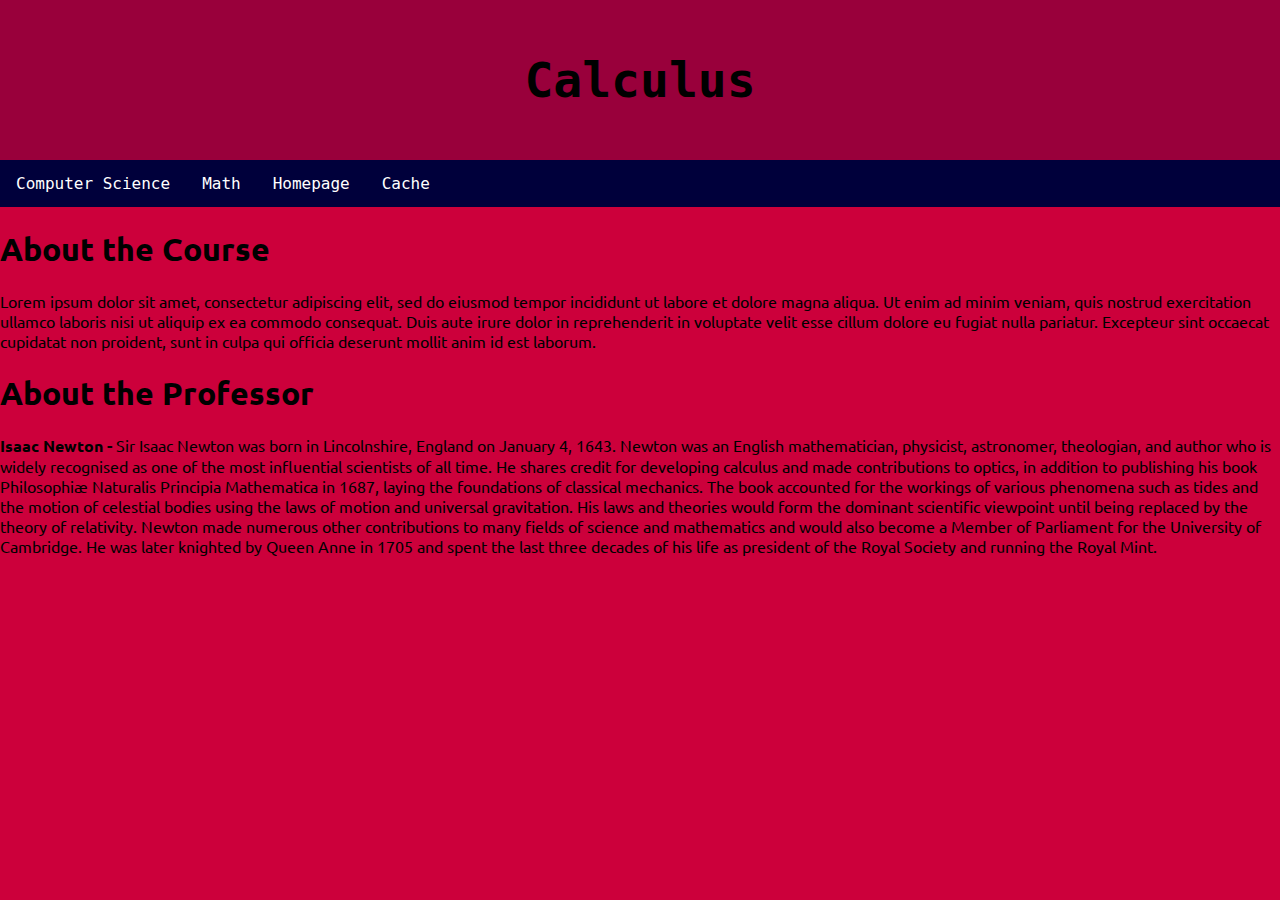
<file: q2/www/math/calculus.html>
<!DOCTYPE html>
<html lang="en" dir="ltr">
  <head>
    <meta charset="utf-8">
    <link rel="stylesheet" href="css/math_design.css">
        <link rel="stylesheet" href="css/styles.css">
    <link rel="icon" href="img/favicon.png">
    <title></title>
  </head>
  <body>

    <div class="header">
      <h1>Calculus</h1>
    </div>

            <div class="navbar">
              <div class="dropdown">
                <button class="dropbtn">Computer Science</button>
                <div class="dropdown-content">
                  <a href="../computer_science/computer_science_overview.html">Overview</a>
                  <a href="../computer_science/machine_learning.html">Machine Learning</a>
                  <a href="../computer_science/web_design.html">Web Design</a>
                </div>
              </div>
              <div class="dropdown">
                <button class="dropbtn">Math
                </button>
                <div class="dropdown-content">
                      <a href="math_overview.html">Overview</a>
                  <a href="statistics.html">Statistics</a>
                  <a href="calculus.html">Calculus</a>
                </div>
              </div>
              <a href="../index.html">Homepage</a>
                <a href="../cache.html">Cache</a>
            </div>

            <div class="cp202-a1-ubuntu">
              <h1>About the Course <br> </h1>
              <p>
                <p>
                  Lorem ipsum dolor sit amet, consectetur adipiscing elit, sed do eiusmod tempor incididunt ut labore et dolore magna aliqua. Ut enim ad minim veniam, quis
                  nostrud exercitation ullamco laboris nisi ut aliquip ex ea commodo consequat. Duis aute irure dolor in reprehenderit in voluptate velit esse cillum dolore
                  eu fugiat nulla pariatur. Excepteur sint occaecat cupidatat non proident, sunt in culpa qui officia deserunt mollit anim id est laborum.
              </p>
                </p>

              <h1>About the Professor <br> </h1>
                <p>
                  <strong> Isaac Newton -  </strong>
                  Sir Isaac Newton was born in Lincolnshire, England on January 4, 1643. Newton was an English mathematician, physicist, astronomer, theologian, and author who is widely recognised as one of the most influential scientists of all time. He shares credit for developing calculus and made contributions to optics, in addition to publishing his book Philosophiæ Naturalis Principia Mathematica in 1687, laying the foundations of classical mechanics. The book accounted for the workings of various phenomena such as tides and the motion of celestial bodies using the laws of motion and universal gravitation. His laws and theories would form the dominant scientific viewpoint until being replaced by the theory of relativity. Newton made numerous other contributions to many fields of science and mathematics and would also become a Member of Parliament for the University of Cambridge. He was later knighted by Queen Anne in 1705 and spent the last three decades of his life as president of the Royal Society and running the Royal Mint.
              </p>
            </div>


  </body>
</html>
</file>
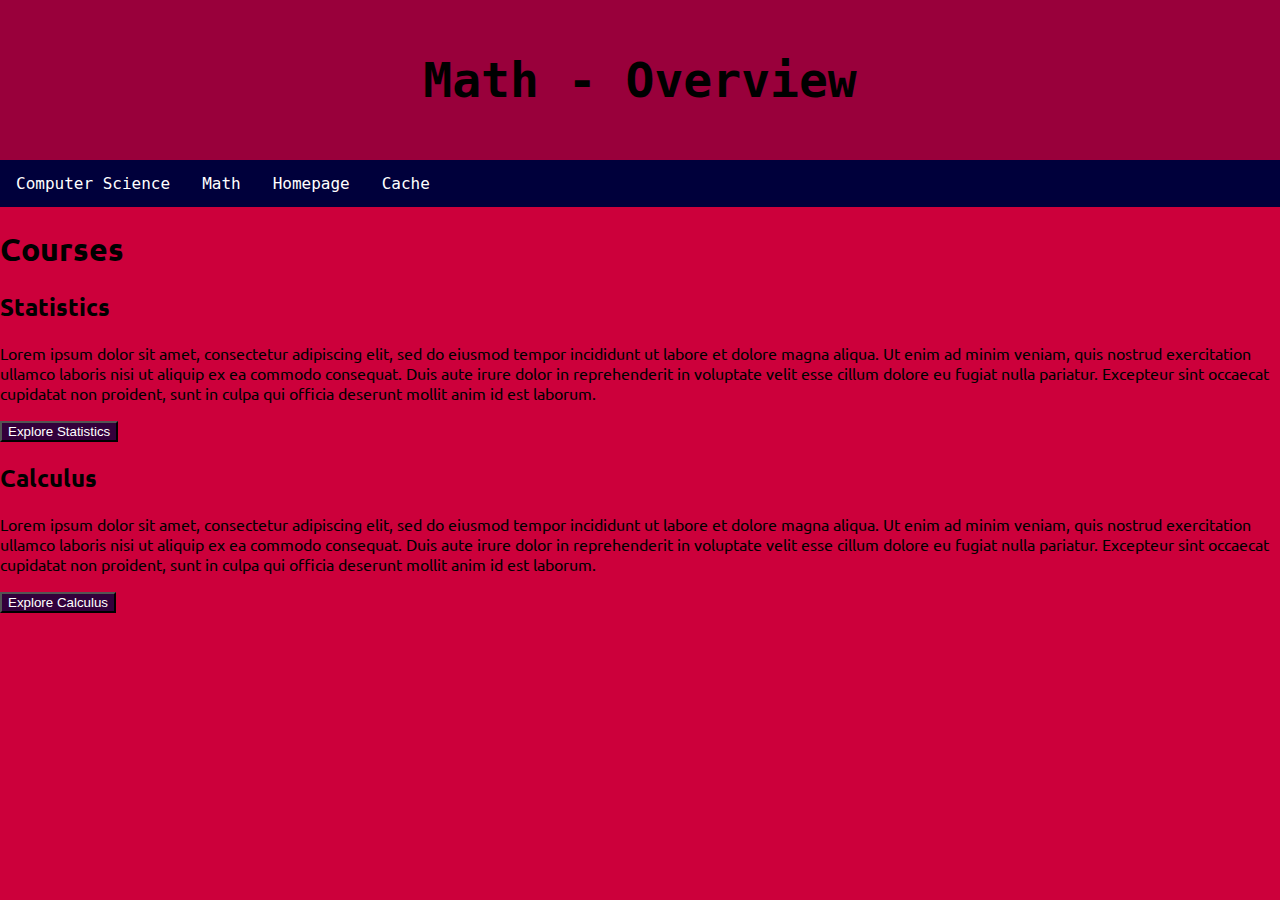
<file: q2/www/math/math_overview.html>
<!DOCTYPE html>
<html lang="en" dir="ltr">
  <head>
    <meta charset="utf-8">
      <link rel="stylesheet" href="css/math_design.css">
          <link rel="stylesheet" href="css/styles.css">
              <link rel="icon" href="img/favicon.png">
    <title></title>
  </head>
  <body>
        <div class="header">
          <h1>Math - Overview</h1>
        </div>

    <div class="navbar">
      <div class="dropdown">
        <button class="dropbtn">Computer Science
        </button>
        <div class="dropdown-content">
          <a href="../computer_science/computer_science_overview.html">Overview</a>
          <a href="../computer_science/machine_learning.html">Machine Learning</a>
          <a href="../computer_science/web_design.html">Web Design</a>
        </div>
      </div>
      <div class="dropdown">
        <button class="dropbtn">Math
        </button>
        <div class="dropdown-content">
            <a href="math_overview.html">Overview</a>
          <a href="statistics.html">Statistics</a>
          <a href="calculus.html">Calculus</a>
        </div>
      </div>
      <a href="../index.html">Homepage</a>
        <a href="../cache.html">Cache</a>
    </div>
    <div class="cp202-a1-ubuntu">
<h1> Courses </h1>
  <form>
    <h2> Statistics </h2>
    <p> Lorem ipsum dolor sit amet, consectetur adipiscing elit, sed do eiusmod tempor incididunt ut labore et dolore magna aliqua. Ut enim ad minim veniam, quis nostrud exercitation ullamco laboris nisi ut aliquip ex ea commodo consequat. Duis aute irure dolor in reprehenderit in voluptate velit esse cillum dolore eu fugiat nulla pariatur. Excepteur sint occaecat cupidatat non proident, sunt in culpa qui officia deserunt mollit anim id est laborum.
</p>
    <input class="button" type="button" value="Explore Statistics" onclick="window.location.href='statistics.html'" /> <br>
        <h2> Calculus </h2>
    <p> Lorem ipsum dolor sit amet, consectetur adipiscing elit, sed do eiusmod tempor incididunt ut labore et dolore magna aliqua. Ut enim ad minim veniam, quis nostrud exercitation ullamco laboris nisi ut aliquip ex ea commodo consequat. Duis aute irure dolor in reprehenderit in voluptate velit esse cillum dolore eu fugiat nulla pariatur. Excepteur sint occaecat cupidatat non proident, sunt in culpa qui officia deserunt mollit anim id est laborum.
</p>
<input class="button" type="button" value="Explore Calculus" onclick="window.location.href='calculus.html'" />

  </form>
</div>
    </body>
</html>
</file>
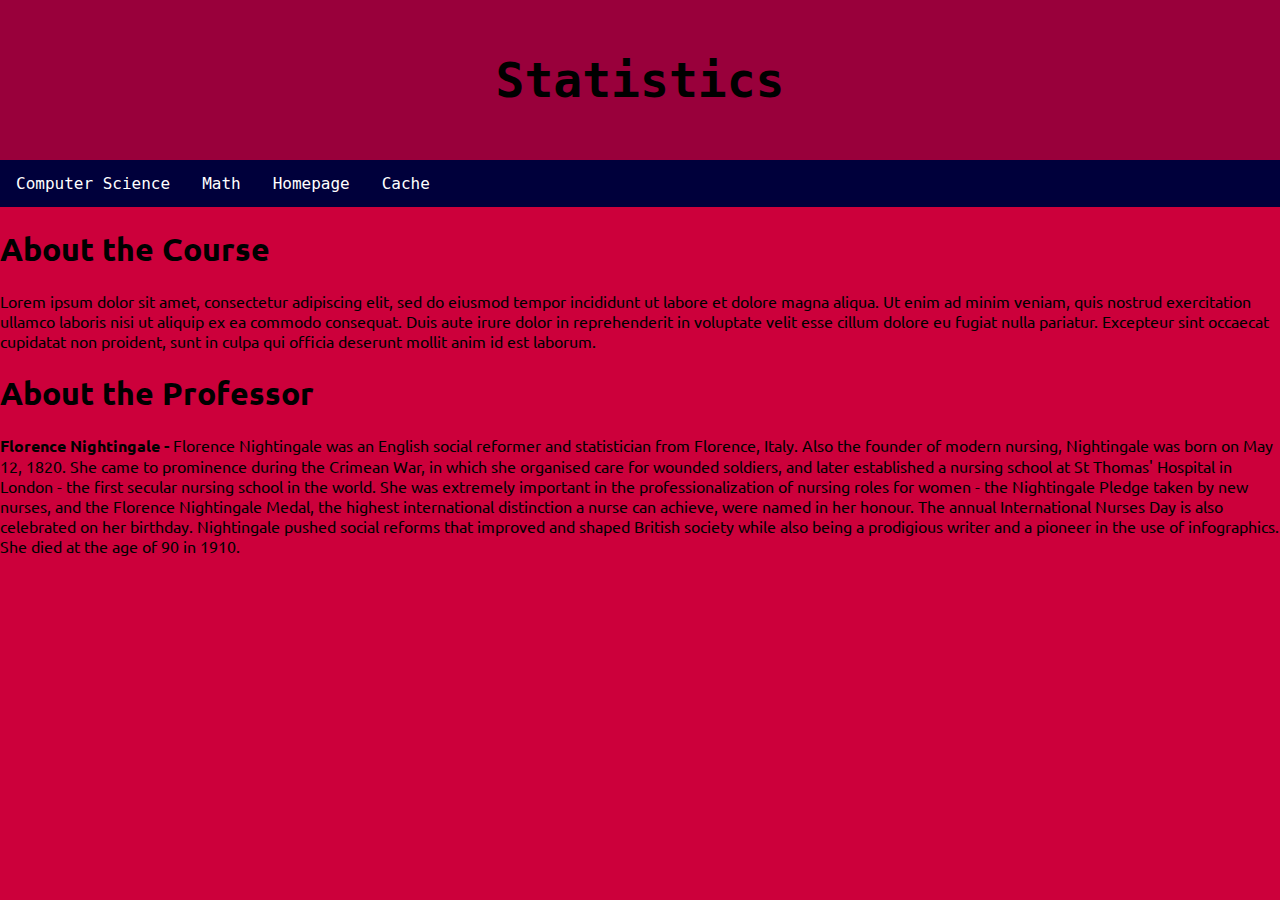
<file: q2/www/math/statistics.html>
<!DOCTYPE html>
<html lang="en" dir="ltr">
  <head>
    <meta charset="utf-8">
      <link rel="stylesheet" href="css/math_design.css">
      <link rel="stylesheet" href="css/styles.css">
          <link rel="icon" href="img/favicon.png">
    <title></title>
  </head>
  <body>

    <div class="header">
      <h1>Statistics</h1>
    </div>

    <div class="navbar">
      <div class="dropdown">
        <button class="dropbtn">Computer Science</button>
        <div class="dropdown-content">
          <a href="../computer_science/computer_science_overview.html">Overview</a>
          <a href="../computer_science/machine_learning.html">Machine Learning</a>
          <a href="../computer_science/web_design.html">Web Design</a>
        </div>
      </div>
      <div class="dropdown">
        <button class="dropbtn">Math</button>
        <div class="dropdown-content">
          <a href="math_overview.html">Overview</a>
          <a href="statistics.html">Statistics</a>
          <a href="calculus.html">Calculus</a>
        </div>
      </div>
      <a href="../index.html">Homepage</a>
        <a href="../cache.html">Cache</a>
    </div>

    <div class="cp202-a1-ubuntu">
      <h1>About the Course <br> </h1>
        <p>
          Lorem ipsum dolor sit amet, consectetur adipiscing elit, sed do eiusmod tempor incididunt ut labore et dolore magna aliqua. Ut enim ad minim veniam, quis
          nostrud exercitation ullamco laboris nisi ut aliquip ex ea commodo consequat. Duis aute irure dolor in reprehenderit in voluptate velit esse cillum dolore
          eu fugiat nulla pariatur. Excepteur sint occaecat cupidatat non proident, sunt in culpa qui officia deserunt mollit anim id est laborum.
      </p>
      <h1>About the Professor <br> </h1>
        <p>
          <strong> Florence Nightingale -  </strong>
          Florence Nightingale was an English social reformer and statistician from Florence, Italy.
          Also the founder of modern nursing, Nightingale was born on May 12, 1820. She came to prominence during the Crimean War, in which she organised care for wounded soldiers, and later established a nursing school at St Thomas' Hospital in London - the first secular nursing school in the world. She was extremely important in the professionalization of nursing roles for women - the Nightingale Pledge taken by new nurses, and the Florence Nightingale Medal, the highest international distinction a nurse can achieve, were named in her honour. The annual International Nurses Day is also celebrated on her birthday. Nightingale pushed social reforms that improved and shaped British society while also being a prodigious writer and a pioneer in the use of infographics. She died at the age of 90 in 1910.
      </p>
</div>

</body>
</html>
</file>
<file: q2/www/css/design.css>
body {
  margin: 0;
  background-color: #cc003b
}

.header {
  background-color: #99003b;
  padding: 20px;
  text-align: center;
}

.navbar {
  overflow: hidden;
  background-color: #00003b;
}

.navbar a {
  float: left;
  font-size: 16px;
  color: white;
  text-align: center;
  padding: 14px 16px;
  text-decoration: none;
}

.dropdown {
  float: left;
  overflow: hidden;
}

.dropdown .dropbtn {
  font-size: 16px;
  border: none;
  color: white;
  padding: 14px 16px;
  background-color: #00003b;
  font-family: inherit;
  margin: 0;
}

.navbar a:hover, .dropdown:hover .dropbtn {
  background-color: #33003b;
}

.dropdown-content {
  display: none;
  position: absolute;
  background-color: black;
  min-width: 150px;
  z-index: 1;
}

.dropdown-content a {
  float: none;
  color: white;
  padding: 12px 16px;
  text-decoration: none;
  display: block;
  text-align: left;
}

.dropdown-content a:hover {
  background-color: #33003b;
}

.dropdown:hover .dropdown-content {
  display: block;
}

.button {
  background-color:#33003b;
  color:#FFFFFF;"
}
</file>
<file: q2/www/css/styles.css>
/*
 * These import fonts that are not available in the OS.
 */
@import url(https://fonts.googleapis.com/css?family=Quicksand:400,700,400italic,700italic);
@import url(https://fonts.googleapis.com/css?family=Open+Sans:400italic,700italic,400,700);
@import url(https://fonts.googleapis.com/css?family=Ubuntu:300,700,300italic,700italic);

/* This changes everything inside the body tag. */
body {
    font-family: "Lucida Console", Monaco, monospace;
    font-size: 24px;
    font-weight: normal;
    color: black;
}

/* This is for Serif fonts. */
.cp202-a1-serif {
    font-family: "Palatino Linotype", "Book Antiqua", Palatino, FreeSerif, serif;
    font-size: 16px;
    font-weight: normal;
    color: black;
}

/* This is for Sans serif fonts. */
.cp202-a1-sans-serif {
    font-family: Quicksand, sans-serif;
    font-size: 16px;
    font-weight: normal;
    color: black;
}

/* This is for Sans serif fonts. */
.cp202-a1-ubuntu {
    font-family: Ubuntu, "sans-serif";
    font-size: 16px;
    font-weight: normal;
    color: black;
}

/* This is test: never use Comic Sans. */
/* Never is a long time, but you have to have a really, really good reason to use Comic Sans. */
.cp202-a1-comic-sans {
    font-family: "Comic Sans MS", "Comic Sans", cursive;
    font-size: 16px;
    font-weight: normal;
    color: black;
}
</file>
<file: q4/www/css/design.css>
.logo {
  width:100px;
  height:100px;
  float:left;
  padding:50px 40px;
}

body {
  font-family: 'Muli', sans-serif;
  font-size: 20px;
  padding:0;
  margin:0;
  background-image:url("../img/donut_sides.png"), linear-gradient(90deg, rgba(103,221,231,1) 20%, rgba(244,197,241,1) 80%);;
  background-size: 100%;
  background-repeat:repeat-y;
}

header .container {
  width:100%;
  margin:0;
  overflow:hidden;
}

header{
  background-image:linear-gradient(90deg, rgba(103,221,231,1) 20%, rgba(244,197,241,1) 80%);
  min-height: 175px;
  border-bottom: 1.1px solid white;
}

header a {
  color: black;
  text-decoration: none;
  text-transform: uppercase;
  font-size: 22px;
}

header ul {
  padding:0;
  margin:0;
}

header li {
  float: left;
  display: inline;
  padding: 20px 20px;
}

.crumbz  {
  margin:0;
  float:left;
  font-size: 40px;
  text-transform: uppercase;
  padding-top: 75px;
}

header nav{
  float: right;
  margin: 30px;
  padding-top: 35px;
}

header .active a{
  color:white;
  font-weight: bold;
}

header a:hover{
  color: white;
  font-weight: bold;
}

.showcase {
  display: block;
  margin: 2% 34% 0;
  min-height: 350px;
  color: white;
  text-align: center;
}

.showcase .container-one {
  border: 2px white solid;
  box-sizing: border-box;
  background: url("../img/donut_pile_one.jpg") no-repeat;
}

.showcase .container-two {
  border: 2px white solid;
  box-sizing: border-box;
  background: url("../img/donut_pile_three.jpg") no-repeat;
}

.showcase .container-three {
  border: 2px white solid;
  box-sizing: border-box;
  background: url("../img/donut_pile_halloween.jpg") no-repeat;
  margin-bottom: 50px;
}

.showcase h1 {
  padding-top: 115px;
}

.showcase p {
  padding-top: 100px;
  font-size: 12px;
}

.showcase .buy-button {
  padding: 50px 0;
}

.showcase a {
  font-size: 20px;
  text-decoration: none;
  background-color: white;
  color: black;
  padding: 10px;
  border: 5px solid black;
  box-sizing: border-box;
}

.showcase a:hover {
  background-color:#dbdbdb;
}

footer {
  padding: 20px 0 80px;
  color: black;
  background-image:linear-gradient(90deg, rgba(103,221,231,1) 20%, rgba(244,197,241,1) 80%);
  border-top: 1.1px solid white;
  text-align: center;
}

footer p{
  float:left;
  margin-left: 30px;
  padding-top: 2px;
}

footer ul {
  padding:0;
  margin: 0;
  margin-right: 10px;
}

footer li {
  float: right;
  display: inline;
  padding: 20px 20px;
}

footer a{
  color: black;
  text-decoration: none;
  text-transform: none;
  font-size: 22px;
  text-transform: uppercase;
}

footer a:hover{
  color: white;
  text-decoration: none;
  font-size: 22px;
}

.products {
  display: block;
  margin: 0 350px;
  min-height: 300px;
  min-width: 300px;
  color: white;
}

.product-box-chocolate {
  float:right;
  border: 2px white solid;
  box-sizing: border-box;
  background: url("../products/img/chocolate_stack.jpg") no-repeat;
}

.product-box-strawberry {
  float:left;
  border: 2px white solid;
  box-sizing: border-box;
  background: url("../products/img/strawberry_stack.jpg") no-repeat;
}

.products h1 {
  padding: 0px 30px 400px;
}

.buttons {
  display: inline;
  margin: 0 0px;
  color: white;
  text-align: center;
  margin-top: 100px;
}

.buttons .buy-button{
  margin: 200px 470px;
}

.buttons .chocolate-button {
  font-size: 20px;
  text-decoration: none;
  background-color: white;
  color: black;
  padding: 10px;
  border: 5px solid black;
  box-sizing: border-box;
  float: right;
}

.buttons .strawberry-button {
  font-size: 20px;
  text-decoration: none;
  background-color: white;
  color: black;
  padding: 10px;
  border: 5px solid black;
  box-sizing: border-box;
  float:left;
}

.buttons a:hover {
  background-color:#dbdbdb;
}

.product-foot {
  margin-top: 380px;
}

.title {
  text-align: center;
  font-size: 30px;
}

.temporary-foot {
  margin-top: 430px;
}

.under-construction {
  margin: 350px 0 0 0;
}

.chocolate-order {
  margin: 0px 28% 0;
  border: 2px white solid;
  box-sizing: border-box;
  background: url("../products/chocolate/img/chocolate_hazelnut.jpg") no-repeat;
  height: 450px;
  width: 650px;
}


.chocolate-add {
  margin: 30px 700px 0 0;
}

.chocolate-add a:hover {
  background-color:#dbdbdb;
}

.chocolate-buy-now {
  font-size: 20px;
  text-decoration: none;
  background-color: white;
  color: black;
  padding: 10px;
  border: 5px solid black;
  box-sizing: border-box;
  float: right;
}

.chocolate-foot {
  margin-top: 75px;
}

.strawberry-order {
  margin: 0px 28% 0;
  border: 2px white solid;
  box-sizing: border-box;
  background: url("../products/strawberry/img/strawberry_sprinkle.jpg") no-repeat;
  height: 450px;
  width: 650px;
}

.strawberry-add {
  margin: 30px 700px 0 0;
}

.strawberry-add a:hover {
  background-color:#dbdbdb;
}

.strawberry-buy-now {
  font-size: 20px;
  text-decoration: none;
  background-color: white;
  color: black;
  padding: 10px;
  border: 5px solid black;
  box-sizing: border-box;
  float: right;
}

.strawberry-foot {
  margin-top: 75px;
}

.description {
  padding-top: 75px;
  text-align: center;
}

@media(max-width: 1500px) {
  .chocolate-add {
    margin: 3% 40% 0 0;
    float:none;
  }
  .strawberry-add {
    margin: 3% 40% 0 0;
    float:none;
  }
  .product-box-chocolate {
    float:none;
    width: 45%
  }
  .product-box-strawberry {
    float:none;
    width: 45%;
  }
}


@media(max-width: 1200px) {
  .showcase h1{
    font-size: 24px;
  }
  .showcase {
    min-width: 300px;
  }
  .chocolate-order {
    margin: 0 0 0 21%;
  }
  .strawberry-order {
    margin: 0 0 0 21%;
  }
}

@media(max-width: 1100px) {
  .chocolate-order {
    display: none;
  }
  .strawberry-order {
    display: none;
  }
  .description {
    font-size: 14px;
  }
}

@media(max-width: 900px) {
  .showcase h1{
    font-size: 20px;
    padding: 60px 0 0 0;
  }
  .title {
    font-size: 20px;
  }
  .showcase {
    padding:0 60px;
    margin: 0 15%;
  }
  .container a {
    font-size: 16px;
  }
  .container h1 {
    font-size: 18px;
    padding-top: 88px;
    margin-left: 50px;
  }
  header .logo {
    display:none;
  }
  .buy-button a {
    font-size: 14px;
  }
  footer {
    padding: 20px;
  }
  footer p {
    font-size: 16px;
    float:none;
    text-align: center;
  }

  footer a:hover {
    font-size: 14px;
    text-align:center;
    float:none;
  }
  footer a {
    font-size: 14px;
    text-align:center;
    float:none;
  }
  footer li{
    font-size: 14px;
    text-align:center;
    float:none;
  }
  .description {
    width: 50%;
    margin: 0 26%;
  }
  .chocolate-foot {
    padding-bottom: 40px;
  }
  .strawberry-foot {
    padding-bottom: 40px;
  }
  .strawberry-buy-now {
    font-size: 14px;
  }
  .chocolate-buy-now {
    font-size: 14px;
  }
}



@media(max-width: 700px) {
  header .crumbz {
    float: none;
    text-align: center;
    padding: 30px 0 0 0;
    margin: 0;
  }

  header nav {
    float: none;
    text-align: center;
  }
  header li {
    float: none;
    text-align: center;
  }

  .showcase {
    padding:0 30px;
    margin: 0 15%
  }
  .showcase h1 {
    font-size: 16px;
  }
  .title {
    font-size: 16px;
  }
}
</file>
<file: q2/www/computer_science/css/computer_science_design.css>
body {
  margin: 0;
  background-color: #cc003b
}

.header {
  background-color: #99003b;
  padding: 20px;
  text-align: center;
}

.navbar {
  overflow: hidden;
  background-color: #00003b;
}

.navbar a {
  float: left;
  font-size: 16px;
  color: white;
  text-align: center;
  padding: 14px 16px;
  text-decoration: none;
}

.dropdown {
  float: left;
  overflow: hidden;
}

.dropdown .dropbtn {
  font-size: 16px;
  border: none;
  color: white;
  padding: 14px 16px;
  background-color: #00003b;
  font-family: inherit;
  margin: 0;
}

.navbar a:hover, .dropdown:hover .dropbtn {
  background-color: #33003b;
}

.dropdown-content {
  display: none;
  position: absolute;
  background-color: black;
  min-width: 150px;
  z-index: 1;
}

.dropdown-content a {
  float: none;
  color: white;
  padding: 12px 16px;
  text-decoration: none;
  display: block;
  text-align: left;
}

.dropdown-content a:hover {
  background-color: #33003b;
}

.dropdown:hover .dropdown-content {
  display: block;
}

.button {
  background-color:#33003b;
  color:#FFFFFF;"
}
</file>
<file: q2/www/computer_science/css/computer_science_styles.css>
/*
 * These import fonts that are not available in the OS.
 */
@import url(https://fonts.googleapis.com/css?family=Quicksand:400,700,400italic,700italic);
@import url(https://fonts.googleapis.com/css?family=Open+Sans:400italic,700italic,400,700);
@import url(https://fonts.googleapis.com/css?family=Ubuntu:300,700,300italic,700italic);

/* This changes everything inside the body tag. */
body {
    font-family: "Lucida Console", Monaco, monospace;
    font-size: 24px;
    font-weight: normal;
    color: black;
}

/* This is for Serif fonts. */
.cp202-a1-serif {
    font-family: "Palatino Linotype", "Book Antiqua", Palatino, FreeSerif, serif;
    font-size: 16px;
    font-weight: normal;
    color: black;
}

/* This is for Sans serif fonts. */
.cp202-a1-sans-serif {
    font-family: Quicksand, sans-serif;
    font-size: 16px;
    font-weight: normal;
    color: black;
}

/* This is for Sans serif fonts. */
.cp202-a1-ubuntu {
    font-family: Ubuntu, "sans-serif";
    font-size: 16px;
    font-weight: normal;
    color: black;
}

/* This is test: never use Comic Sans. */
/* Never is a long time, but you have to have a really, really good reason to use Comic Sans. */
.cp202-a1-comic-sans {
    font-family: "Comic Sans MS", "Comic Sans", cursive;
    font-size: 16px;
    font-weight: normal;
    color: black;
}
</file>
<file: q2/www/math/css/math_design.css>
body {
  margin: 0;
  background-color: #cc003b
}

.header {
  background-color: #99003b;
  padding: 20px;
  text-align: center;
}

.navbar {
  overflow: hidden;
  background-color: #00003b;
}

.navbar a {
  float: left;
  font-size: 16px;
  color: white;
  text-align: center;
  padding: 14px 16px;
  text-decoration: none;
}

.dropdown {
  float: left;
  overflow: hidden;
}

.dropdown .dropbtn {
  font-size: 16px;
  border: none;
  color: white;
  padding: 14px 16px;
  background-color: #00003b;
  font-family: inherit;
  margin: 0;
}

.navbar a:hover, .dropdown:hover .dropbtn {
  background-color: #33003b;
}

.dropdown-content {
  display: none;
  position: absolute;
  background-color: black;
  min-width: 150px;
  z-index: 1;
}

.dropdown-content a {
  float: none;
  color: white;
  padding: 12px 16px;
  text-decoration: none;
  display: block;
  text-align: left;
}

.dropdown-content a:hover {
  background-color: #33003b;
}

.dropdown:hover .dropdown-content {
  display: block;
}

.button {
  background-color:#33003b;
  color:#FFFFFF;"
}
</file>
<file: q2/www/math/css/styles.css>
/*
 * These import fonts that are not available in the OS.
 */
@import url(https://fonts.googleapis.com/css?family=Quicksand:400,700,400italic,700italic);
@import url(https://fonts.googleapis.com/css?family=Open+Sans:400italic,700italic,400,700);
@import url(https://fonts.googleapis.com/css?family=Ubuntu:300,700,300italic,700italic);

/* This changes everything inside the body tag. */
body {
    font-family: "Lucida Console", Monaco, monospace;
    font-size: 24px;
    font-weight: normal;
    color: black;
}

/* This is for Serif fonts. */
.cp202-a1-serif {
    font-family: "Palatino Linotype", "Book Antiqua", Palatino, FreeSerif, serif;
    font-size: 16px;
    font-weight: normal;
    color: black;
}

/* This is for Sans serif fonts. */
.cp202-a1-sans-serif {
    font-family: Quicksand, sans-serif;
    font-size: 16px;
    font-weight: normal;
    color: black;
}

/* This is for Sans serif fonts. */
.cp202-a1-ubuntu {
    font-family: Ubuntu, "sans-serif";
    font-size: 16px;
    font-weight: normal;
    color: black;
}

/* This is test: never use Comic Sans. */
/* Never is a long time, but you have to have a really, really good reason to use Comic Sans. */
.cp202-a1-comic-sans {
    font-family: "Comic Sans MS", "Comic Sans", cursive;
    font-size: 16px;
    font-weight: normal;
    color: black;
}
</file>
